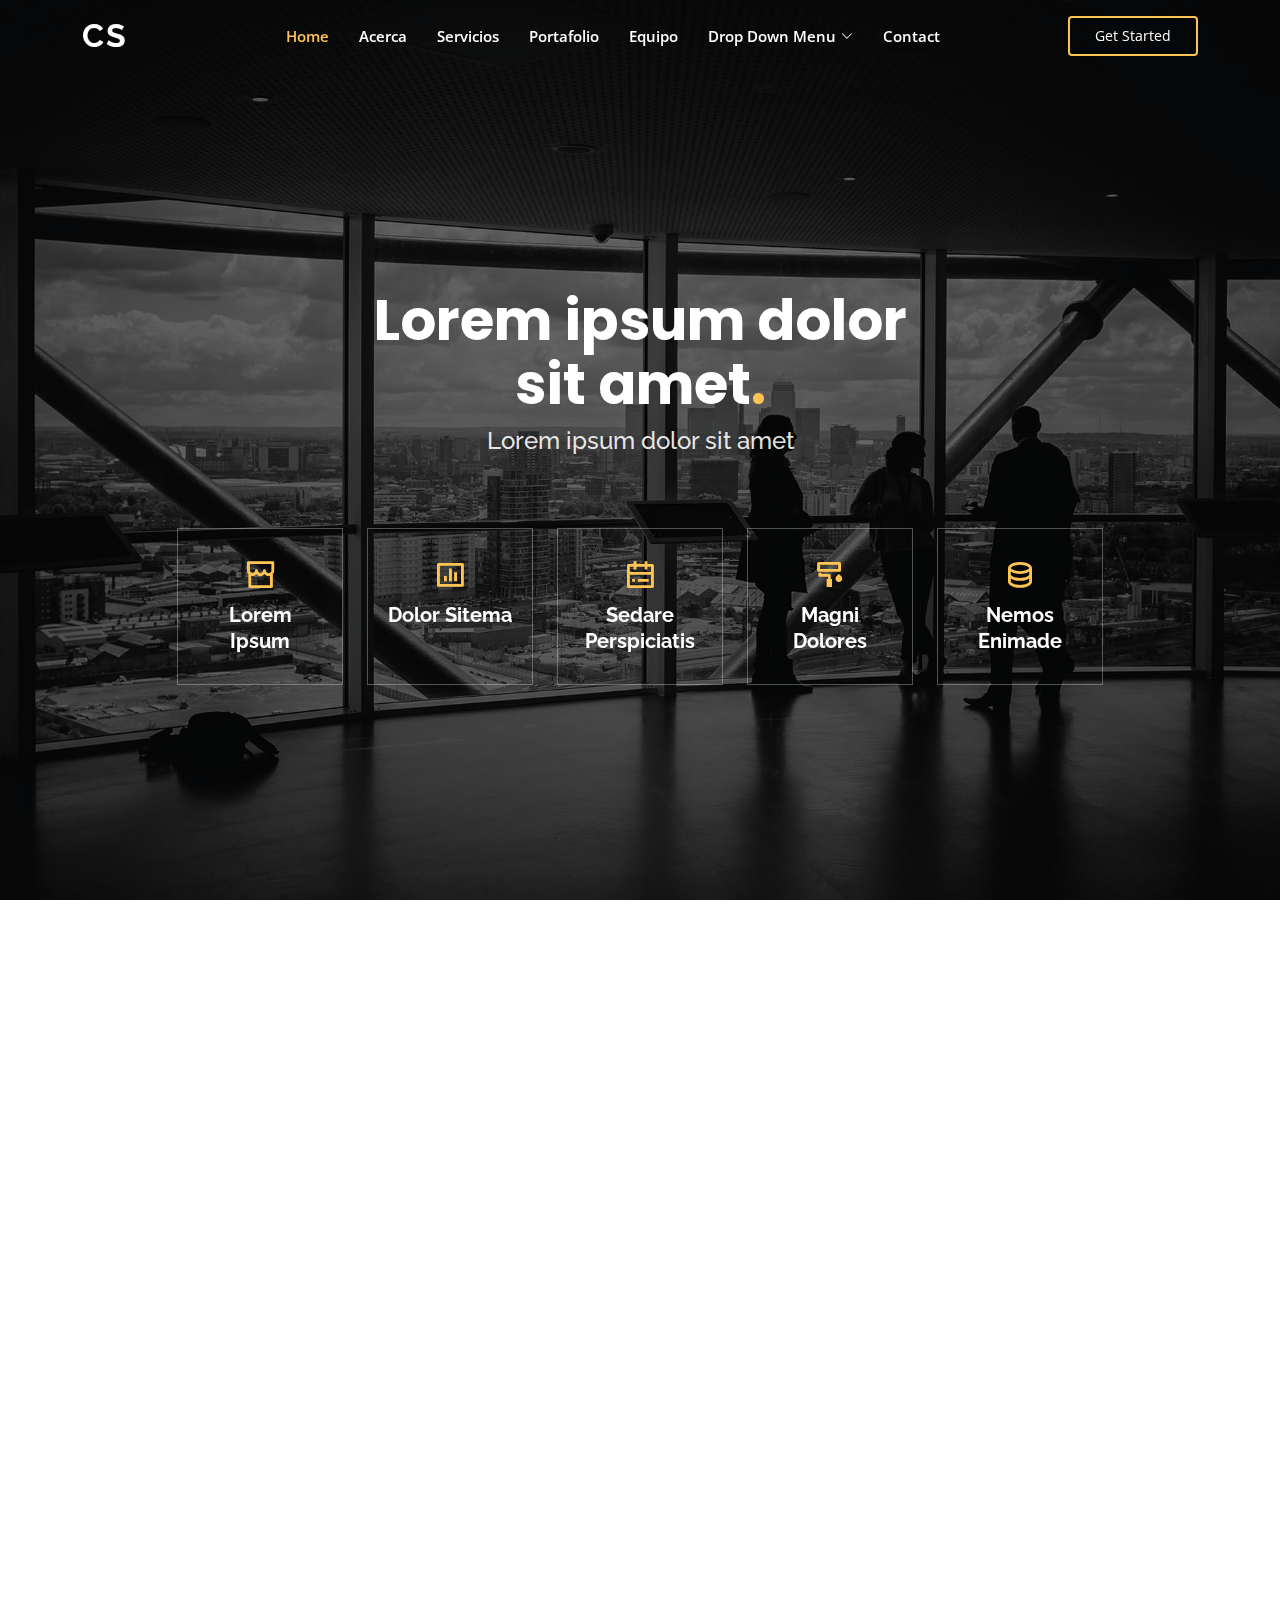
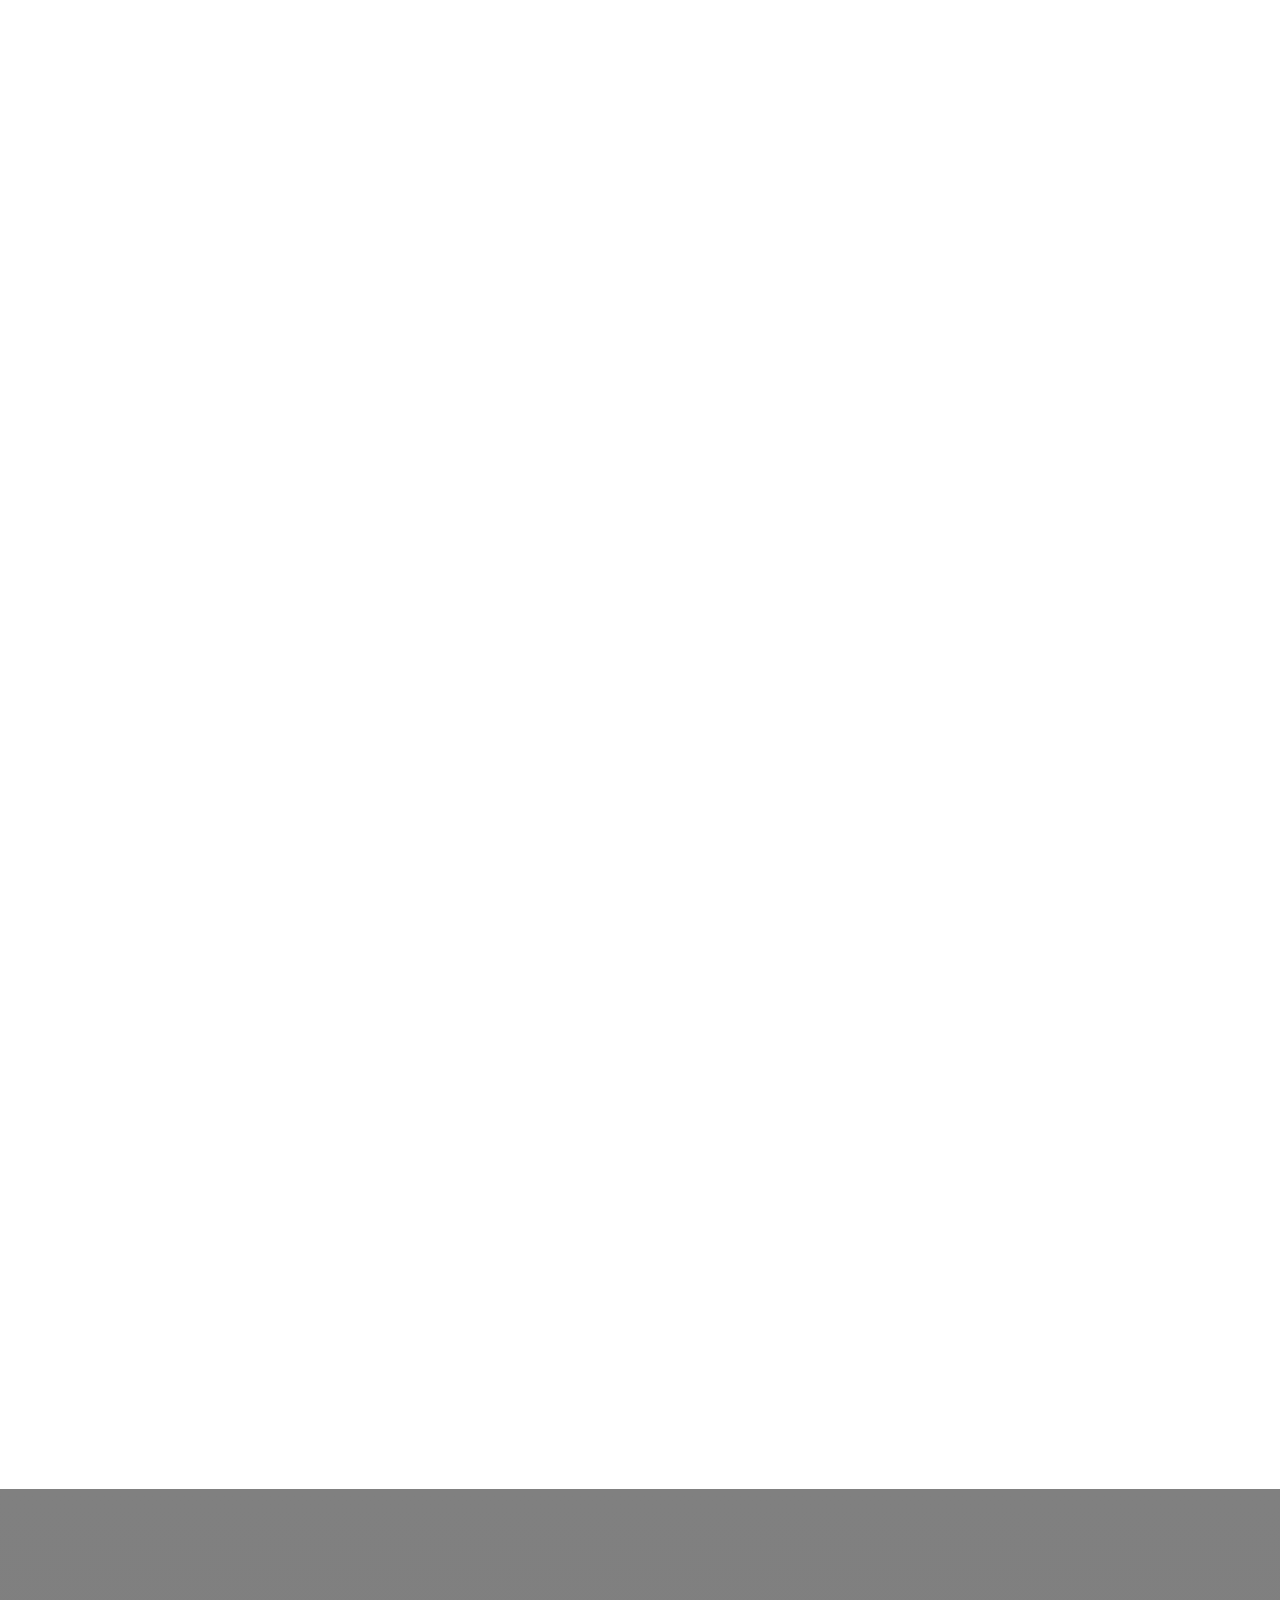
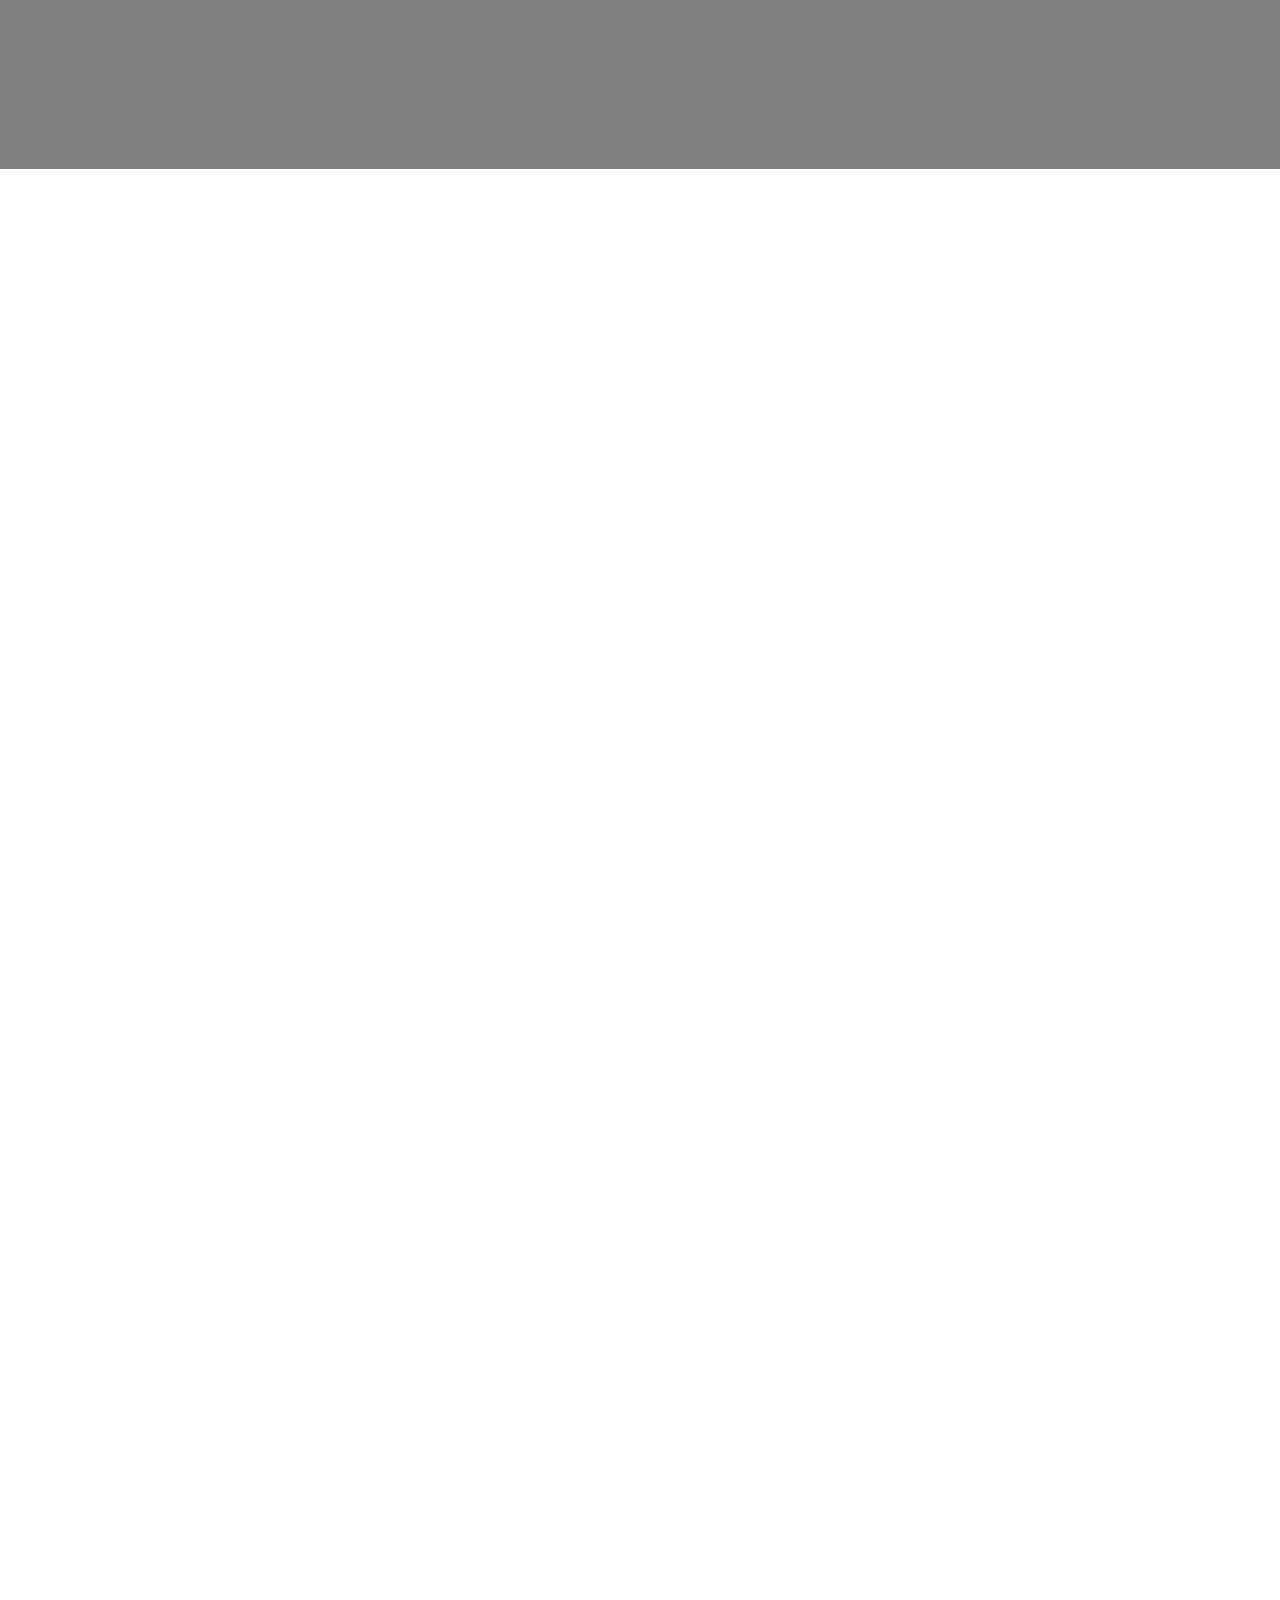
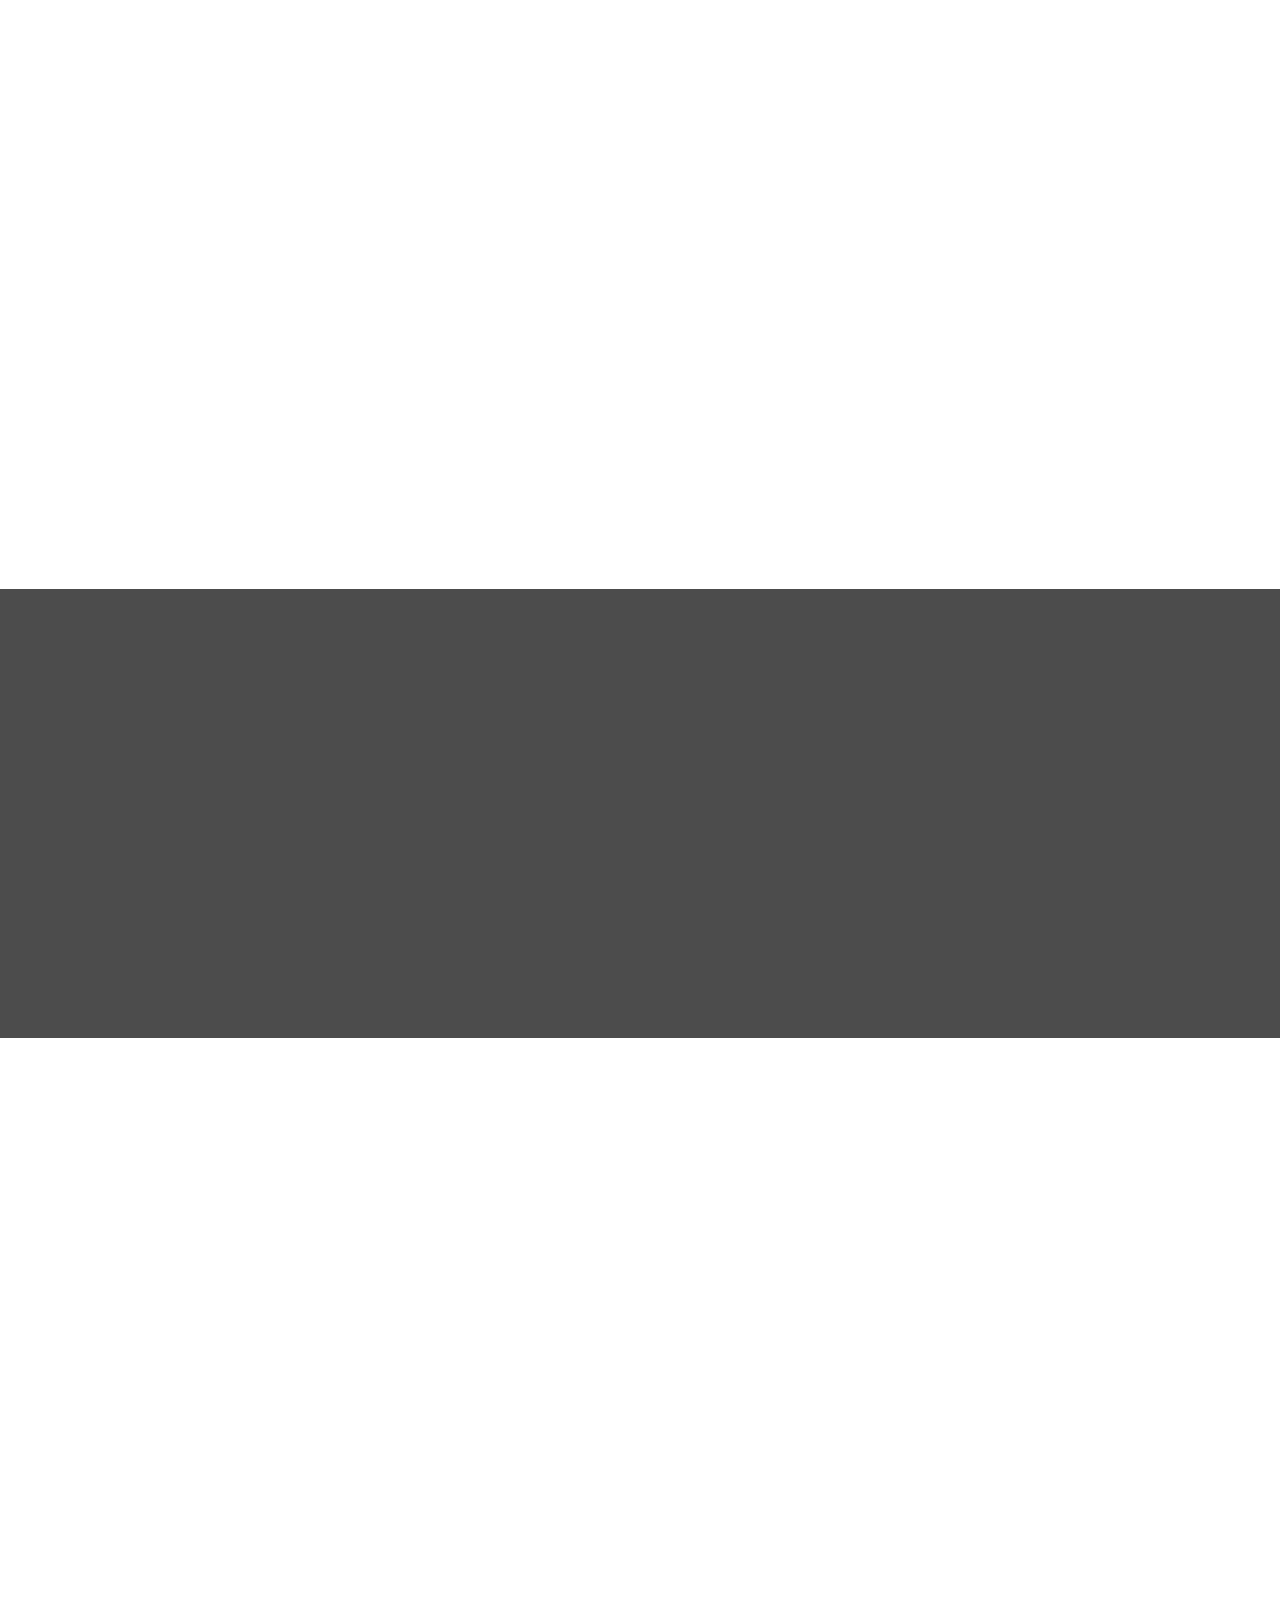
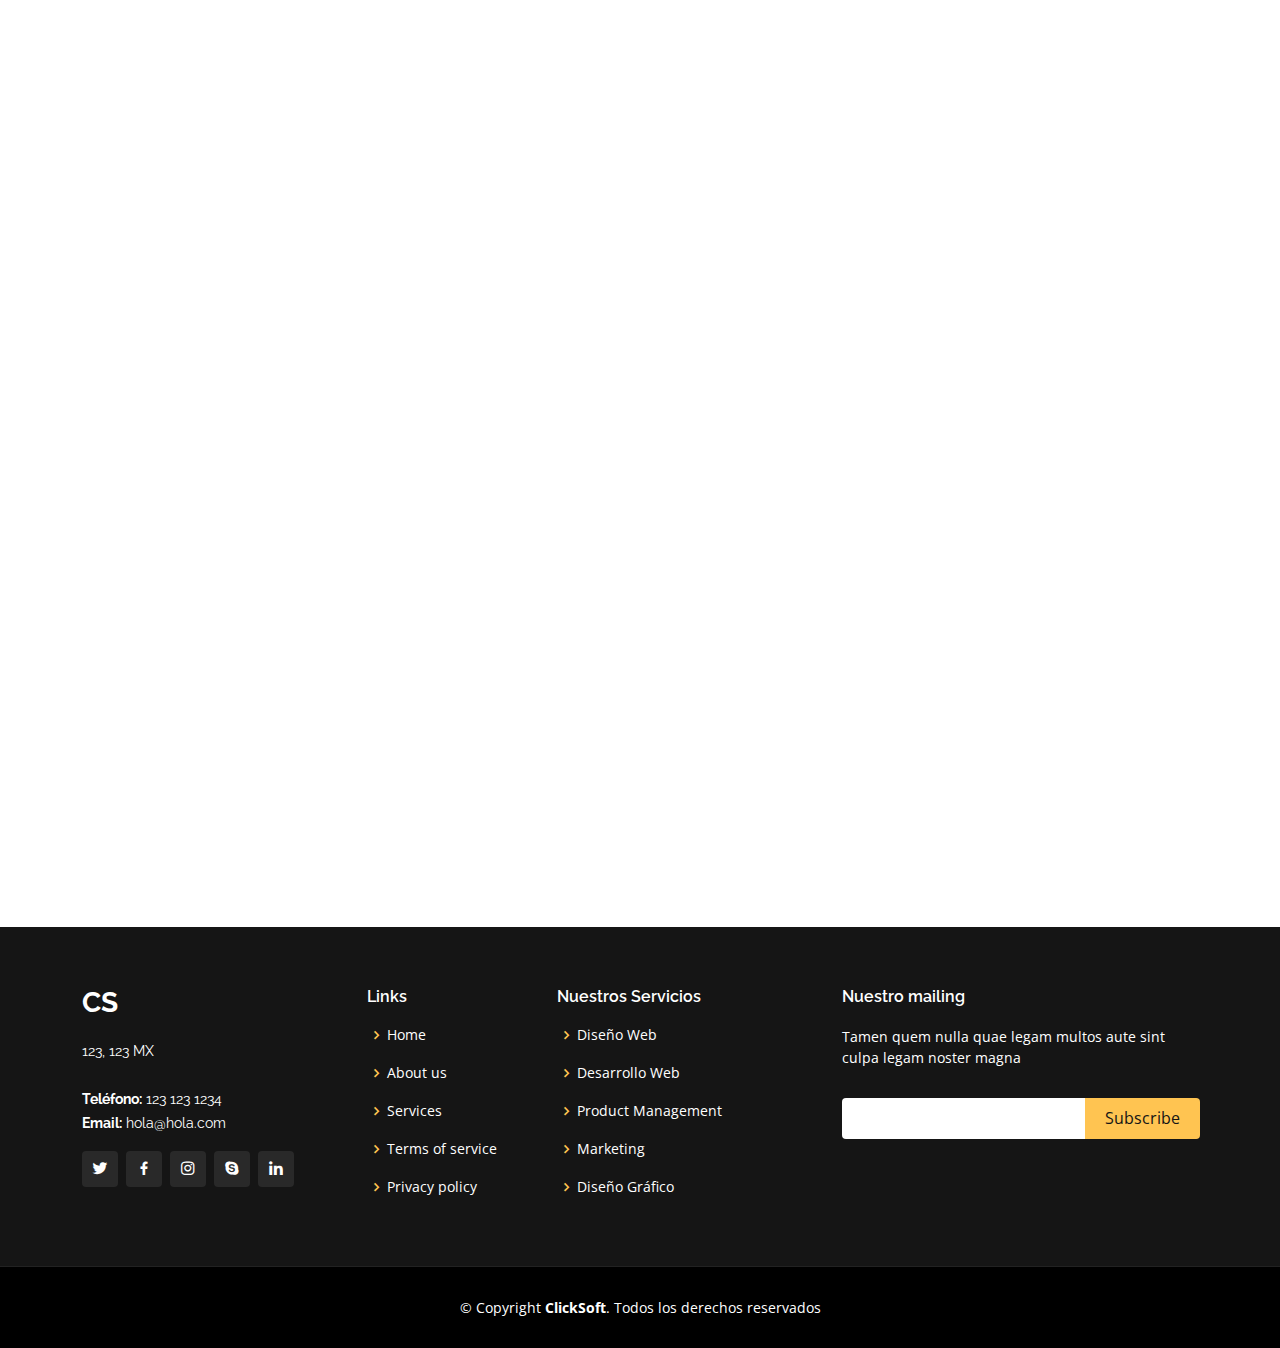
<file: index.html>
<!DOCTYPE html>
<html lang="en">

<head>
  <meta charset="utf-8">
  <meta content="width=device-width, initial-scale=1.0" name="viewport">

  <title>ClickSoft</title>
  <meta content="" name="description">
  <meta content="" name="keywords">

  <!-- Favicons -->
  <link href="" rel="icon">
  <link href="assets/img/apple-touch-icon.png" rel="apple-touch-icon">

  <!-- Google Fonts -->
  <link href="https://fonts.googleapis.com/css?family=Open+Sans:300,300i,400,400i,600,600i,700,700i|Raleway:300,300i,400,400i,500,500i,600,600i,700,700i|Poppins:300,300i,400,400i,500,500i,600,600i,700,700i" rel="stylesheet">

  <!-- Vendor CSS Files -->
  <link href="assets/vendor/aos/aos.css" rel="stylesheet">
  <link href="assets/vendor/bootstrap/css/bootstrap.min.css" rel="stylesheet">
  <link href="assets/vendor/bootstrap-icons/bootstrap-icons.css" rel="stylesheet">
  <link href="assets/vendor/boxicons/css/boxicons.min.css" rel="stylesheet">
  <link href="assets/vendor/glightbox/css/glightbox.min.css" rel="stylesheet">
  <link href="assets/vendor/remixicon/remixicon.css" rel="stylesheet">
  <link href="assets/vendor/swiper/swiper-bundle.min.css" rel="stylesheet">

  <!-- Template Main CSS File -->
  <link href="assets/css/style.css" rel="stylesheet">
</head>

<body>

  <!-- ======= Header ======= -->
  <header id="header" class="fixed-top ">
    <div class="container d-flex align-items-center justify-content-lg-between">

      <h1 class="logo me-auto me-lg-0"><a href="index.html">CS<span></span></a></h1>
      <!-- <a href="index.html" class="logo me-auto me-lg-0"><img src="assets/img/logo.png" alt="" class="img-fluid"></a>-->

      <nav id="navbar" class="navbar order-last order-lg-0">
        <ul>
          <li><a class="nav-link scrollto active" href="#hero">Home</a></li>
          <li><a class="nav-link scrollto" href="#about">Acerca</a></li>
          <li><a class="nav-link scrollto" href="#services">Servicios</a></li>
          <li><a class="nav-link scrollto " href="#portfolio">Portafolio</a></li>
          <li><a class="nav-link scrollto" href="#team">Equipo</a></li>
          <li class="dropdown"><a href="#"><span>Drop Down Menu</span> <i class="bi bi-chevron-down"></i></a>
            <ul>
              <li><a href="#">Drop Down 1</a></li>
              <li class="dropdown"><a href="#"><span>Deep Drop Down</span> <i class="bi bi-chevron-right"></i></a>
                <ul>
                  <li><a href="#">Deep Drop Down 1</a></li>
                  <li><a href="#">Deep Drop Down 2</a></li>
                  <li><a href="#">Deep Drop Down 3</a></li>
                  <li><a href="#">Deep Drop Down 4</a></li>
                  <li><a href="#">Deep Drop Down 5</a></li>
                </ul>
              </li>
              <li><a href="#">Drop Down 2</a></li>
              <li><a href="#">Drop Down 3</a></li>
              <li><a href="#">Drop Down 4</a></li>
            </ul>
          </li>
          <li><a class="nav-link scrollto" href="#contact">Contact</a></li>
        </ul>
        <i class="bi bi-list mobile-nav-toggle"></i>
      </nav><!-- .navbar -->

      <a href="#about" class="get-started-btn scrollto">Get Started</a>

    </div>
  </header><!-- End Header -->

  <!-- ======= Hero Section ======= -->
  <section id="hero" class="d-flex align-items-center justify-content-center">
    <div class="container" data-aos="fade-up">

      <div class="row justify-content-center" data-aos="fade-up" data-aos-delay="150">
        <div class="col-xl-6 col-lg-8">
          <h1>Lorem ipsum dolor sit amet<span>.</span></h1>
          <h2>Lorem ipsum dolor sit amet</h2>
        </div>
      </div>

      <div class="row gy-4 mt-5 justify-content-center" data-aos="zoom-in" data-aos-delay="250">
        <div class="col-xl-2 col-md-4">
          <div class="icon-box">
            <i class="ri-store-line"></i>
            <h3><a href="">Lorem Ipsum</a></h3>
          </div>
        </div>
        <div class="col-xl-2 col-md-4">
          <div class="icon-box">
            <i class="ri-bar-chart-box-line"></i>
            <h3><a href="">Dolor Sitema</a></h3>
          </div>
        </div>
        <div class="col-xl-2 col-md-4">
          <div class="icon-box">
            <i class="ri-calendar-todo-line"></i>
            <h3><a href="">Sedare Perspiciatis</a></h3>
          </div>
        </div>
        <div class="col-xl-2 col-md-4">
          <div class="icon-box">
            <i class="ri-paint-brush-line"></i>
            <h3><a href="">Magni Dolores</a></h3>
          </div>
        </div>
        <div class="col-xl-2 col-md-4">
          <div class="icon-box">
            <i class="ri-database-2-line"></i>
            <h3><a href="">Nemos Enimade</a></h3>
          </div>
        </div>
      </div>

    </div>
  </section><!-- End Hero -->

  <main id="main">

    <!-- ======= About Section ======= -->
    <section id="about" class="about">
      <div class="container" data-aos="fade-up">

        <div class="row">
          <div class="col-lg-6 order-1 order-lg-2" data-aos="fade-left" data-aos-delay="100">
            <img src="assets/img/about.jpg" class="img-fluid" alt="">
          </div>
          <div class="col-lg-6 pt-4 pt-lg-0 order-2 order-lg-1 content" data-aos="fade-right" data-aos-delay="100">
            <h3>Voluptatem dignissimos provident quasi corporis voluptates sit assumenda.</h3>
            <p class="fst-italic">
              Lorem ipsum dolor sit amet, consectetur adipiscing elit, sed do eiusmod tempor incididunt ut labore et dolore
              magna aliqua.
            </p>
            <ul>
              <li><i class="ri-check-double-line"></i> Ullamco laboris nisi ut aliquip ex ea commodo consequat.</li>
              <li><i class="ri-check-double-line"></i> Duis aute irure dolor in reprehenderit in voluptate velit.</li>
              <li><i class="ri-check-double-line"></i> Ullamco laboris nisi ut aliquip ex ea commodo consequat. Duis aute irure dolor in reprehenderit in voluptate trideta storacalaperda mastiro dolore eu fugiat nulla pariatur.</li>
            </ul>
            <p>
              Ullamco laboris nisi ut aliquip ex ea commodo consequat. Duis aute irure dolor in reprehenderit in voluptate
              velit esse cillum dolore eu fugiat nulla pariatur. Excepteur sint occaecat cupidatat non proident
            </p>
          </div>
        </div>

      </div>
    </section><!-- End About Section -->

    <!-- ======= Clients Section ======= -->
    <section id="clients" class="clients">
      <div class="container" data-aos="zoom-in">

        <div class="clients-slider swiper">
          <div class="swiper-wrapper align-items-center">
            <div class="swiper-slide"><img src="assets/img/clients/client-1.png" class="img-fluid" alt=""></div>
            <div class="swiper-slide"><img src="assets/img/clients/client-2.png" class="img-fluid" alt=""></div>
            <div class="swiper-slide"><img src="assets/img/clients/client-3.png" class="img-fluid" alt=""></div>
            <div class="swiper-slide"><img src="assets/img/clients/client-4.png" class="img-fluid" alt=""></div>
            <div class="swiper-slide"><img src="assets/img/clients/client-5.png" class="img-fluid" alt=""></div>
            <div class="swiper-slide"><img src="assets/img/clients/client-6.png" class="img-fluid" alt=""></div>
            <div class="swiper-slide"><img src="assets/img/clients/client-7.png" class="img-fluid" alt=""></div>
            <div class="swiper-slide"><img src="assets/img/clients/client-8.png" class="img-fluid" alt=""></div>
          </div>
          <div class="swiper-pagination"></div>
        </div>

      </div>
    </section><!-- End Clients Section -->

    <!-- ======= Features Section ======= -->
    <section id="features" class="features">
      <div class="container" data-aos="fade-up">

        <div class="row">
          <div class="image col-lg-6" style='background-image: url("assets/img/features.jpg");' data-aos="fade-right"></div>
          <div class="col-lg-6" data-aos="fade-left" data-aos-delay="100">
            <div class="icon-box mt-5 mt-lg-0" data-aos="zoom-in" data-aos-delay="150">
              <i class="bx bx-receipt"></i>
              <h4>Est labore ad</h4>
              <p>Consequuntur sunt aut quasi enim aliquam quae harum pariatur laboris nisi ut aliquip</p>
            </div>
            <div class="icon-box mt-5" data-aos="zoom-in" data-aos-delay="150">
              <i class="bx bx-cube-alt"></i>
              <h4>Harum esse qui</h4>
              <p>Excepteur sint occaecat cupidatat non proident, sunt in culpa qui officia deserunt</p>
            </div>
            <div class="icon-box mt-5" data-aos="zoom-in" data-aos-delay="150">
              <i class="bx bx-images"></i>
              <h4>Aut occaecati</h4>
              <p>Aut suscipit aut cum nemo deleniti aut omnis. Doloribus ut maiores omnis facere</p>
            </div>
            <div class="icon-box mt-5" data-aos="zoom-in" data-aos-delay="150">
              <i class="bx bx-shield"></i>
              <h4>Beatae veritatis</h4>
              <p>Expedita veritatis consequuntur nihil tempore laudantium vitae denat pacta</p>
            </div>
          </div>
        </div>

      </div>
    </section><!-- End Features Section -->

    <!-- ======= Services Section ======= -->
    <section id="services" class="services">
      <div class="container" data-aos="fade-up">

        <div class="section-title">
          <h2>Servicios</h2>
          <p>Lo que ofrecemos:</p>
        </div>

        <div class="row">
          <div class="col-lg-4 col-md-6 d-flex align-items-stretch" data-aos="zoom-in" data-aos-delay="100">
            <div class="icon-box">
              <div class="icon"><i class="bx bxl-dribbble"></i></div>
              <h4><a href="">Lorem Ipsum</a></h4>
              <p>Voluptatum deleniti atque corrupti quos dolores et quas molestias excepturi</p>
            </div>
          </div>

          <div class="col-lg-4 col-md-6 d-flex align-items-stretch mt-4 mt-md-0" data-aos="zoom-in" data-aos-delay="200">
            <div class="icon-box">
              <div class="icon"><i class="bx bx-file"></i></div>
              <h4><a href="">Sed ut perspiciatis</a></h4>
              <p>Duis aute irure dolor in reprehenderit in voluptate velit esse cillum dolore</p>
            </div>
          </div>

          <div class="col-lg-4 col-md-6 d-flex align-items-stretch mt-4 mt-lg-0" data-aos="zoom-in" data-aos-delay="300">
            <div class="icon-box">
              <div class="icon"><i class="bx bx-tachometer"></i></div>
              <h4><a href="">Magni Dolores</a></h4>
              <p>Excepteur sint occaecat cupidatat non proident, sunt in culpa qui officia</p>
            </div>
          </div>

          <div class="col-lg-4 col-md-6 d-flex align-items-stretch mt-4" data-aos="zoom-in" data-aos-delay="100">
            <div class="icon-box">
              <div class="icon"><i class="bx bx-world"></i></div>
              <h4><a href="">Nemo Enim</a></h4>
              <p>At vero eos et accusamus et iusto odio dignissimos ducimus qui blanditiis</p>
            </div>
          </div>

          <div class="col-lg-4 col-md-6 d-flex align-items-stretch mt-4" data-aos="zoom-in" data-aos-delay="200">
            <div class="icon-box">
              <div class="icon"><i class="bx bx-slideshow"></i></div>
              <h4><a href="">Dele cardo</a></h4>
              <p>Quis consequatur saepe eligendi voluptatem consequatur dolor consequuntur</p>
            </div>
          </div>

          <div class="col-lg-4 col-md-6 d-flex align-items-stretch mt-4" data-aos="zoom-in" data-aos-delay="300">
            <div class="icon-box">
              <div class="icon"><i class="bx bx-arch"></i></div>
              <h4><a href="">Divera don</a></h4>
              <p>Modi nostrum vel laborum. Porro fugit error sit minus sapiente sit aspernatur</p>
            </div>
          </div>

        </div>

      </div>
    </section><!-- End Services Section -->

    <!-- ======= Cta Section ======= -->
    <section id="cta" class="cta">
      <div class="container" data-aos="zoom-in">

        <div class="text-center">
          <h3>Call To Action</h3>
          <p> Duis aute irure dolor in reprehenderit in voluptate velit esse cillum dolore eu fugiat nulla pariatur. Excepteur sint occaecat cupidatat non proident, sunt in culpa qui officia deserunt mollit anim id est laborum.</p>
          <a class="cta-btn" href="#">Call To Action</a>
        </div>

      </div>
    </section><!-- End Cta Section -->

    <!-- ======= Portfolio Section ======= -->
    <section id="portfolio" class="portfolio">
      <div class="container" data-aos="fade-up">

        <div class="section-title">
          <h2>Portafolio</h2>
          <p>Check our Portfolio</p>
        </div>

        <div class="row" data-aos="fade-up" data-aos-delay="100">
          <div class="col-lg-12 d-flex justify-content-center">
            <ul id="portfolio-flters">
              <li data-filter="*" class="filter-active">All</li>
              <li data-filter=".filter-app">App</li>
              <li data-filter=".filter-card">Card</li>
              <li data-filter=".filter-web">Web</li>
            </ul>
          </div>
        </div>

        <div class="row portfolio-container" data-aos="fade-up" data-aos-delay="200">

          <div class="col-lg-4 col-md-6 portfolio-item filter-app">
            <div class="portfolio-wrap">
              <img src="assets/img/portfolio/portfolio-1.jpg" class="img-fluid" alt="">
              <div class="portfolio-info">
                <h4>App 1</h4>
                <p>App</p>
                <div class="portfolio-links">
                  <a href="assets/img/portfolio/portfolio-1.jpg" data-gallery="portfolioGallery" class="portfolio-lightbox" title="App 1"><i class="bx bx-plus"></i></a>
                  <a href="portfolio-details.html" title="More Details"><i class="bx bx-link"></i></a>
                </div>
              </div>
            </div>
          </div>

          <div class="col-lg-4 col-md-6 portfolio-item filter-web">
            <div class="portfolio-wrap">
              <img src="assets/img/portfolio/portfolio-2.jpg" class="img-fluid" alt="">
              <div class="portfolio-info">
                <h4>Web 3</h4>
                <p>Web</p>
                <div class="portfolio-links">
                  <a href="assets/img/portfolio/portfolio-2.jpg" data-gallery="portfolioGallery" class="portfolio-lightbox" title="Web 3"><i class="bx bx-plus"></i></a>
                  <a href="portfolio-details.html" title="More Details"><i class="bx bx-link"></i></a>
                </div>
              </div>
            </div>
          </div>

          <div class="col-lg-4 col-md-6 portfolio-item filter-app">
            <div class="portfolio-wrap">
              <img src="assets/img/portfolio/portfolio-3.jpg" class="img-fluid" alt="">
              <div class="portfolio-info">
                <h4>App 2</h4>
                <p>App</p>
                <div class="portfolio-links">
                  <a href="assets/img/portfolio/portfolio-3.jpg" data-gallery="portfolioGallery" class="portfolio-lightbox" title="App 2"><i class="bx bx-plus"></i></a>
                  <a href="portfolio-details.html" title="More Details"><i class="bx bx-link"></i></a>
                </div>
              </div>
            </div>
          </div>

          <div class="col-lg-4 col-md-6 portfolio-item filter-card">
            <div class="portfolio-wrap">
              <img src="assets/img/portfolio/portfolio-4.jpg" class="img-fluid" alt="">
              <div class="portfolio-info">
                <h4>Card 2</h4>
                <p>Card</p>
                <div class="portfolio-links">
                  <a href="assets/img/portfolio/portfolio-4.jpg" data-gallery="portfolioGallery" class="portfolio-lightbox" title="Card 2"><i class="bx bx-plus"></i></a>
                  <a href="portfolio-details.html" title="More Details"><i class="bx bx-link"></i></a>
                </div>
              </div>
            </div>
          </div>

          <div class="col-lg-4 col-md-6 portfolio-item filter-web">
            <div class="portfolio-wrap">
              <img src="assets/img/portfolio/portfolio-5.jpg" class="img-fluid" alt="">
              <div class="portfolio-info">
                <h4>Web 2</h4>
                <p>Web</p>
                <div class="portfolio-links">
                  <a href="assets/img/portfolio/portfolio-5.jpg" data-gallery="portfolioGallery" class="portfolio-lightbox" title="Web 2"><i class="bx bx-plus"></i></a>
                  <a href="portfolio-details.html" title="More Details"><i class="bx bx-link"></i></a>
                </div>
              </div>
            </div>
          </div>

          <div class="col-lg-4 col-md-6 portfolio-item filter-app">
            <div class="portfolio-wrap">
              <img src="assets/img/portfolio/portfolio-6.jpg" class="img-fluid" alt="">
              <div class="portfolio-info">
                <h4>App 3</h4>
                <p>App</p>
                <div class="portfolio-links">
                  <a href="assets/img/portfolio/portfolio-6.jpg" data-gallery="portfolioGallery" class="portfolio-lightbox" title="App 3"><i class="bx bx-plus"></i></a>
                  <a href="portfolio-details.html" title="More Details"><i class="bx bx-link"></i></a>
                </div>
              </div>
            </div>
          </div>

          <div class="col-lg-4 col-md-6 portfolio-item filter-card">
            <div class="portfolio-wrap">
              <img src="assets/img/portfolio/portfolio-7.jpg" class="img-fluid" alt="">
              <div class="portfolio-info">
                <h4>Card 1</h4>
                <p>Card</p>
                <div class="portfolio-links">
                  <a href="assets/img/portfolio/portfolio-7.jpg" data-gallery="portfolioGallery" class="portfolio-lightbox" title="Card 1"><i class="bx bx-plus"></i></a>
                  <a href="portfolio-details.html" title="More Details"><i class="bx bx-link"></i></a>
                </div>
              </div>
            </div>
          </div>

          <div class="col-lg-4 col-md-6 portfolio-item filter-card">
            <div class="portfolio-wrap">
              <img src="assets/img/portfolio/portfolio-8.jpg" class="img-fluid" alt="">
              <div class="portfolio-info">
                <h4>Card 3</h4>
                <p>Card</p>
                <div class="portfolio-links">
                  <a href="assets/img/portfolio/portfolio-8.jpg" data-gallery="portfolioGallery" class="portfolio-lightbox" title="Card 3"><i class="bx bx-plus"></i></a>
                  <a href="portfolio-details.html" title="More Details"><i class="bx bx-link"></i></a>
                </div>
              </div>
            </div>
          </div>

          <div class="col-lg-4 col-md-6 portfolio-item filter-web">
            <div class="portfolio-wrap">
              <img src="assets/img/portfolio/portfolio-9.jpg" class="img-fluid" alt="">
              <div class="portfolio-info">
                <h4>Web 3</h4>
                <p>Web</p>
                <div class="portfolio-links">
                  <a href="assets/img/portfolio/portfolio-9.jpg" data-gallery="portfolioGallery" class="portfolio-lightbox" title="Web 3"><i class="bx bx-plus"></i></a>
                  <a href="portfolio-details.html" title="More Details"><i class="bx bx-link"></i></a>
                </div>
              </div>
            </div>
          </div>

        </div>

      </div>
    </section><!-- End Portfolio Section -->

    <!-- ======= Counts Section ======= -->
    <section id="counts" class="counts">
      <div class="container" data-aos="fade-up">

        <div class="row no-gutters">
          <div class="image col-xl-5 d-flex align-items-stretch justify-content-center justify-content-lg-start" data-aos="fade-right" data-aos-delay="100"></div>
          <div class="col-xl-7 ps-4 ps-lg-5 pe-4 pe-lg-1 d-flex align-items-stretch" data-aos="fade-left" data-aos-delay="100">
            <div class="content d-flex flex-column justify-content-center">
              <h3>Voluptatem dignissimos provident quasi</h3>
              <p>
                Lorem ipsum dolor sit amet, consectetur adipiscing elit, sed do eiusmod tempor incididunt ut labore et dolore magna aliqua. Duis aute irure dolor in reprehenderit
              </p>
              <div class="row">
                <div class="col-md-6 d-md-flex align-items-md-stretch">
                  <div class="count-box">
                    <i class="bi bi-emoji-smile"></i>
                    <span data-purecounter-start="0" data-purecounter-end="65" data-purecounter-duration="2" class="purecounter"></span>
                    <p><strong>Clientes felices</strong> consequuntur voluptas nostrum aliquid ipsam architecto ut.</p>
                  </div>
                </div>

                <div class="col-md-6 d-md-flex align-items-md-stretch">
                  <div class="count-box">
                    <i class="bi bi-journal-richtext"></i>
                    <span data-purecounter-start="0" data-purecounter-end="85" data-purecounter-duration="2" class="purecounter"></span>
                    <p><strong>Proyectos</strong> adipisci atque cum quia aspernatur totam laudantium et quia dere tan</p>
                  </div>
                </div>

                <div class="col-md-6 d-md-flex align-items-md-stretch">
                  <div class="count-box">
                    <i class="bi bi-clock"></i>
                    <span data-purecounter-start="0" data-purecounter-end="35" data-purecounter-duration="4" class="purecounter"></span>
                    <p><strong>Años de experiencia</strong> aut commodi quaerat modi aliquam nam ducimus aut voluptate non vel</p>
                  </div>
                </div>

                <div class="col-md-6 d-md-flex align-items-md-stretch">
                  <div class="count-box">
                    <i class="bi bi-award"></i>
                    <span data-purecounter-start="0" data-purecounter-end="20" data-purecounter-duration="4" class="purecounter"></span>
                    <p><strong>Premios</strong> rerum asperiores dolor alias quo reprehenderit eum et nemo pad der</p>
                  </div>
                </div>
              </div>
            </div><!-- End .content-->
          </div>
        </div>

      </div>
    </section><!-- End Counts Section -->

    <!-- ======= Testimonials Section ======= -->
    <section id="testimonials" class="testimonials">
      <div class="container" data-aos="zoom-in">

        <div class="testimonials-slider swiper" data-aos="fade-up" data-aos-delay="100">
          <div class="swiper-wrapper">

            <div class="swiper-slide">
              <div class="testimonial-item">
                <img src="assets/img/testimonials/testimonials-1.jpg" class="testimonial-img" alt="">
                <h3>Saul Goodman</h3>
                <h4>Ceo &amp; Founder</h4>
                <p>
                  <i class="bx bxs-quote-alt-left quote-icon-left"></i>
                  Proin iaculis purus consequat sem cure digni ssim donec porttitora entum suscipit rhoncus. Accusantium quam, ultricies eget id, aliquam eget nibh et. Maecen aliquam, risus at semper.
                  <i class="bx bxs-quote-alt-right quote-icon-right"></i>
                </p>
              </div>
            </div><!-- End testimonial item -->

            <div class="swiper-slide">
              <div class="testimonial-item">
                <img src="assets/img/testimonials/testimonials-2.jpg" class="testimonial-img" alt="">
                <h3>Sara</h3>
                <h4>Diseñadora</h4>
                <p>
                  <i class="bx bxs-quote-alt-left quote-icon-left"></i>
                  Export tempor illum tamen malis malis eram quae irure esse labore quem cillum quid cillum eram malis quorum velit fore eram velit sunt aliqua noster fugiat irure amet legam anim culpa.
                  <i class="bx bxs-quote-alt-right quote-icon-right"></i>
                </p>
              </div>
            </div><!-- End testimonial item -->

            <div class="swiper-slide">
              <div class="testimonial-item">
                <img src="assets/img/testimonials/testimonials-3.jpg" class="testimonial-img" alt="">
                <h3>Juana</h3>
                <h4>CFO</h4>
                <p>
                  <i class="bx bxs-quote-alt-left quote-icon-left"></i>
                  Enim nisi quem export duis labore cillum quae magna enim sint quorum nulla quem veniam duis minim tempor labore quem eram duis noster aute amet eram fore quis sint minim.
                  <i class="bx bxs-quote-alt-right quote-icon-right"></i>
                </p>
              </div>
            </div><!-- End testimonial item -->

            <div class="swiper-slide">
              <div class="testimonial-item">
                <img src="assets/img/testimonials/testimonials-4.jpg" class="testimonial-img" alt="">
                <h3>Matías</h3>
                <h4>Freelancer</h4>
                <p>
                  <i class="bx bxs-quote-alt-left quote-icon-left"></i>
                  Fugiat enim eram quae cillum dolore dolor amet nulla culpa multos export minim fugiat minim velit minim dolor enim duis veniam ipsum anim magna sunt elit fore quem dolore labore illum veniam.
                  <i class="bx bxs-quote-alt-right quote-icon-right"></i>
                </p>
              </div>
            </div><!-- End testimonial item -->

            <div class="swiper-slide">
              <div class="testimonial-item">
                <img src="assets/img/testimonials/testimonials-5.jpg" class="testimonial-img" alt="">
                <h3>John Doe</h3>
                <h4>Marketing</h4>
                <p>
                  <i class="bx bxs-quote-alt-left quote-icon-left"></i>
                  Quis quorum aliqua sint quem legam fore sunt eram irure aliqua veniam tempor noster veniam enim culpa labore duis sunt culpa nulla illum cillum fugiat legam esse veniam culpa fore nisi cillum quid.
                  <i class="bx bxs-quote-alt-right quote-icon-right"></i>
                </p>
              </div>
            </div><!-- End testimonial item -->
          </div>
          <div class="swiper-pagination"></div>
        </div>

      </div>
    </section><!-- End Testimonials Section -->

    <!-- ======= Team Section ======= -->
    <section id="team" class="team">
      <div class="container" data-aos="fade-up">

        <div class="section-title">
          <h2>Equipo</h2>
          <p>Nuestro Equipo</p>
        </div>

        <div class="row">

          <div class="col-lg-3 col-md-6 d-flex align-items-stretch">
            <div class="member" data-aos="fade-up" data-aos-delay="100">
              <div class="member-img">
                <img src="assets/img/team/team-1.jpg" class="img-fluid" alt="">
                <div class="social">
                  <a href=""><i class="bi bi-twitter"></i></a>
                  <a href=""><i class="bi bi-facebook"></i></a>
                  <a href=""><i class="bi bi-instagram"></i></a>
                  <a href=""><i class="bi bi-linkedin"></i></a>
                </div>
              </div>
              <div class="member-info">
                <h4>Walter White</h4>
                <span>CEO</span>
              </div>
            </div>
          </div>

          <div class="col-lg-3 col-md-6 d-flex align-items-stretch">
            <div class="member" data-aos="fade-up" data-aos-delay="200">
              <div class="member-img">
                <img src="assets/img/team/team-2.jpg" class="img-fluid" alt="">
                <div class="social">
                  <a href=""><i class="bi bi-twitter"></i></a>
                  <a href=""><i class="bi bi-facebook"></i></a>
                  <a href=""><i class="bi bi-instagram"></i></a>
                  <a href=""><i class="bi bi-linkedin"></i></a>
                </div>
              </div>
              <div class="member-info">
                <h4>Sara</h4>
                <span>Product Manager</span>
              </div>
            </div>
          </div>

          <div class="col-lg-3 col-md-6 d-flex align-items-stretch">
            <div class="member" data-aos="fade-up" data-aos-delay="300">
              <div class="member-img">
                <img src="assets/img/team/team-3.jpg" class="img-fluid" alt="">
                <div class="social">
                  <a href=""><i class="bi bi-twitter"></i></a>
                  <a href=""><i class="bi bi-facebook"></i></a>
                  <a href=""><i class="bi bi-instagram"></i></a>
                  <a href=""><i class="bi bi-linkedin"></i></a>
                </div>
              </div>
              <div class="member-info">
                <h4>Raúl</h4>
                <span>CTO</span>
              </div>
            </div>
          </div>

          <div class="col-lg-3 col-md-6 d-flex align-items-stretch">
            <div class="member" data-aos="fade-up" data-aos-delay="400">
              <div class="member-img">
                <img src="assets/img/team/team-4.jpg" class="img-fluid" alt="">
                <div class="social">
                  <a href=""><i class="bi bi-twitter"></i></a>
                  <a href=""><i class="bi bi-facebook"></i></a>
                  <a href=""><i class="bi bi-instagram"></i></a>
                  <a href=""><i class="bi bi-linkedin"></i></a>
                </div>
              </div>
              <div class="member-info">
                <h4>Ana</h4>
                <span>Contadora</span>
              </div>
            </div>
          </div>

        </div>

      </div>
    </section><!-- End Team Section -->

    <!-- ======= Contact Section ======= -->
    <section id="contact" class="contact">
      <div class="container" data-aos="fade-up">

        <div class="section-title">
          <h2>Contact</h2>
          <p>¡Contáctanos!</p>
        </div>

        <div>
          <iframe style="border:0; width: 100%; height: 270px;" src="https://www.google.com/maps/embed?pb=!1m14!1m8!1m3!1d12097.433213460943!2d-74.0062269!3d40.7101282!3m2!1i1024!2i768!4f13.1!3m3!1m2!1s0x0%3A0xb89d1fe6bc499443!2sDowntown+Conference+Center!5e0!3m2!1smk!2sbg!4v1539943755621" frameborder="0" allowfullscreen></iframe>
        </div>

        <div class="row mt-5">

          <div class="col-lg-4">
            <div class="info">
              <div class="address">
                <i class="bi bi-geo-alt"></i>
                <h4>Ubicación:</h4>
                <p>123, 123, 123, MX</p>
              </div>

              <div class="email">
                <i class="bi bi-envelope"></i>
                <h4>Email:</h4>
                <p>hola@hola.com</p>
              </div>

              <div class="phone">
                <i class="bi bi-phone"></i>
                <h4>Llama:</h4>
                <p>+1 5589 55488 55s</p>
              </div>

            </div>

          </div>

          <div class="col-lg-8 mt-5 mt-lg-0">

            <form action="" method="post" role="form" class="php-email-form">
              <div class="row">
                <div class="col-md-6 form-group">
                  <input type="text" name="name" class="form-control" id="name" placeholder="Your Name" required>
                </div>
                <div class="col-md-6 form-group mt-3 mt-md-0">
                  <input type="email" class="form-control" name="email" id="email" placeholder="Your Email" required>
                </div>
              </div>
              <div class="form-group mt-3">
                <input type="text" class="form-control" name="subject" id="subject" placeholder="Subject" required>
              </div>
              <div class="form-group mt-3">
                <textarea class="form-control" name="message" rows="5" placeholder="Message" required></textarea>
              </div>
              <div class="my-3">
                <div class="loading">Loading</div>
                <div class="error-message"></div>
                <div class="sent-message">Your message has been sent. Thank you!</div>
              </div>
              <div class="text-center"><button type="submit">Send Message</button></div>
            </form>

          </div>

        </div>

      </div>
    </section><!-- End Contact Section -->

  </main><!-- End #main -->

  <!-- ======= Footer ======= -->
  <footer id="footer">
    <div class="footer-top">
      <div class="container">
        <div class="row">

          <div class="col-lg-3 col-md-6">
            <div class="footer-info">
              <h3>CS<span></span></h3>
              <p>
                123, 123 MX<br><br>
                <strong>Teléfono:</strong> 123 123 1234<br>
                <strong>Email:</strong> hola@hola.com<br>
              </p>
              <div class="social-links mt-3">
                <a href="#" class="twitter"><i class="bx bxl-twitter"></i></a>
                <a href="#" class="facebook"><i class="bx bxl-facebook"></i></a>
                <a href="#" class="instagram"><i class="bx bxl-instagram"></i></a>
                <a href="#" class="google-plus"><i class="bx bxl-skype"></i></a>
                <a href="#" class="linkedin"><i class="bx bxl-linkedin"></i></a>
              </div>
            </div>
          </div>

          <div class="col-lg-2 col-md-6 footer-links">
            <h4>Links</h4>
            <ul>
              <li><i class="bx bx-chevron-right"></i> <a href="#">Home</a></li>
              <li><i class="bx bx-chevron-right"></i> <a href="#">About us</a></li>
              <li><i class="bx bx-chevron-right"></i> <a href="#">Services</a></li>
              <li><i class="bx bx-chevron-right"></i> <a href="#">Terms of service</a></li>
              <li><i class="bx bx-chevron-right"></i> <a href="#">Privacy policy</a></li>
            </ul>
          </div>

          <div class="col-lg-3 col-md-6 footer-links">
            <h4>Nuestros Servicios</h4>
            <ul>
              <li><i class="bx bx-chevron-right"></i> <a href="#">Diseño Web</a></li>
              <li><i class="bx bx-chevron-right"></i> <a href="#">Desarrollo Web</a></li>
              <li><i class="bx bx-chevron-right"></i> <a href="#">Product Management</a></li>
              <li><i class="bx bx-chevron-right"></i> <a href="#">Marketing</a></li>
              <li><i class="bx bx-chevron-right"></i> <a href="#">Diseño Gráfico</a></li>
            </ul>
          </div>

          <div class="col-lg-4 col-md-6 footer-newsletter">
            <h4>Nuestro mailing</h4>
            <p>Tamen quem nulla quae legam multos aute sint culpa legam noster magna</p>
            <form action="" method="post">
              <input type="email" name="email"><input type="submit" value="Subscribe">
            </form>

          </div>

        </div>
      </div>
    </div>

    <div class="container">
      <div class="copyright">
        &copy; Copyright <strong><span>ClickSoft</span></strong>. Todos los derechos reservados
      </div>
    </div>
  </footer><!-- End Footer -->

  <div id="preloader"></div>
  <a href="#" class="back-to-top d-flex align-items-center justify-content-center"><i class="bi bi-arrow-up-short"></i></a>

  <!-- Vendor JS Files -->
  <script src="assets/vendor/purecounter/purecounter_vanilla.js"></script>
  <script src="assets/vendor/aos/aos.js"></script>
  <script src="assets/vendor/bootstrap/js/bootstrap.bundle.min.js"></script>
  <script src="assets/vendor/glightbox/js/glightbox.min.js"></script>
  <script src="assets/vendor/isotope-layout/isotope.pkgd.min.js"></script>
  <script src="assets/vendor/swiper/swiper-bundle.min.js"></script>
  <script src=""></script>

  <!-- Template Main JS File -->
  <script src="assets/js/main.js"></script>

</body>

</html>
</file>
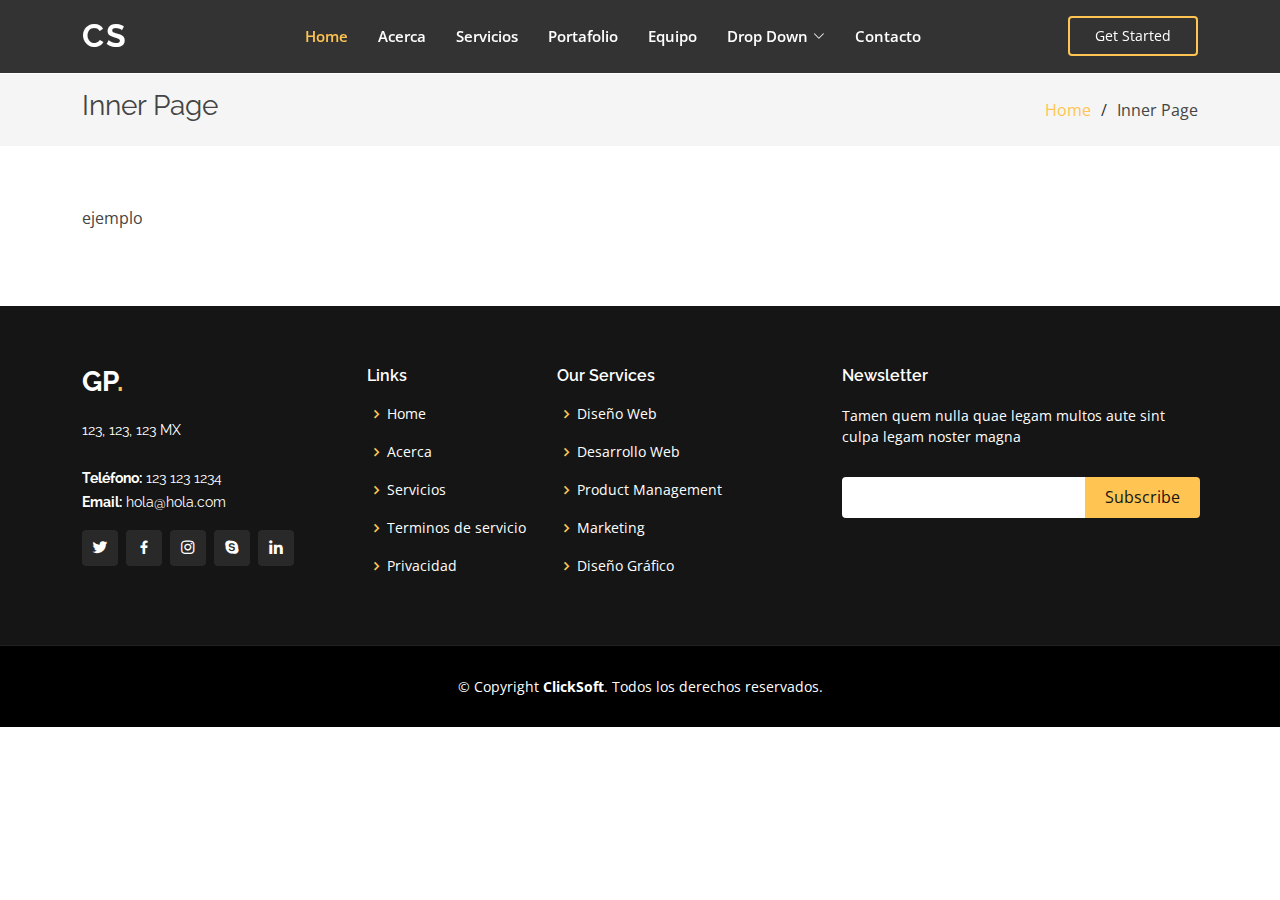
<file: inner-page.html>
<!DOCTYPE html>
<html lang="en">

<head>
  <meta charset="utf-8">
  <meta content="width=device-width, initial-scale=1.0" name="viewport">

  <title>ClickSoft</title>
  <meta content="" name="description">
  <meta content="" name="keywords">

  <!-- Favicons -->
  <link href="assets/img/favicon.png" rel="icon">
  <link href="assets/img/apple-touch-icon.png" rel="apple-touch-icon">

  <!-- Google Fonts -->
  <link href="https://fonts.googleapis.com/css?family=Open+Sans:300,300i,400,400i,600,600i,700,700i|Raleway:300,300i,400,400i,500,500i,600,600i,700,700i|Poppins:300,300i,400,400i,500,500i,600,600i,700,700i" rel="stylesheet">

  <!-- Vendor CSS Files -->
  <link href="assets/vendor/aos/aos.css" rel="stylesheet">
  <link href="assets/vendor/bootstrap/css/bootstrap.min.css" rel="stylesheet">
  <link href="assets/vendor/bootstrap-icons/bootstrap-icons.css" rel="stylesheet">
  <link href="assets/vendor/boxicons/css/boxicons.min.css" rel="stylesheet">
  <link href="assets/vendor/glightbox/css/glightbox.min.css" rel="stylesheet">
  <link href="assets/vendor/remixicon/remixicon.css" rel="stylesheet">
  <link href="assets/vendor/swiper/swiper-bundle.min.css" rel="stylesheet">

  <!-- Template Main CSS File -->
  <link href="assets/css/style.css" rel="stylesheet">
</head>

<body>

  <!-- ======= Header ======= -->
  <header id="header" class="fixed-top header-inner-pages">
    <div class="container d-flex align-items-center justify-content-lg-between">

      <h1 class="logo me-auto me-lg-0"><a href="index.html">CS<span></span></a></h1>
      <!-- Uncomment below if you prefer to use an image logo -->
      <!-- <a href="index.html" class="logo me-auto me-lg-0"><img src="assets/img/logo.png" alt="" class="img-fluid"></a>-->

      <nav id="navbar" class="navbar order-last order-lg-0">
        <ul>
          <li><a class="nav-link scrollto active" href="#hero">Home</a></li>
          <li><a class="nav-link scrollto" href="#about">Acerca</a></li>
          <li><a class="nav-link scrollto" href="#services">Servicios</a></li>
          <li><a class="nav-link scrollto " href="#portfolio">Portafolio</a></li>
          <li><a class="nav-link scrollto" href="#team">Equipo</a></li>
          <li class="dropdown"><a href="#"><span>Drop Down</span> <i class="bi bi-chevron-down"></i></a>
            <ul>
              <li><a href="#">Drop Down 1</a></li>
              <li class="dropdown"><a href="#"><span>Deep Drop Down</span> <i class="bi bi-chevron-right"></i></a>
                <ul>
                  <li><a href="#">Deep Drop Down 1</a></li>
                  <li><a href="#">Deep Drop Down 2</a></li>
                  <li><a href="#">Deep Drop Down 3</a></li>
                  <li><a href="#">Deep Drop Down 4</a></li>
                  <li><a href="#">Deep Drop Down 5</a></li>
                </ul>
              </li>
              <li><a href="#">Drop Down 2</a></li>
              <li><a href="#">Drop Down 3</a></li>
              <li><a href="#">Drop Down 4</a></li>
            </ul>
          </li>
          <li><a class="nav-link scrollto" href="#contact">Contacto</a></li>
        </ul>
        <i class="bi bi-list mobile-nav-toggle"></i>
      </nav><!-- .navbar -->

      <a href="#about" class="get-started-btn scrollto">Get Started</a>

    </div>
  </header><!-- End Header -->

  <main id="main">

    <!-- ======= Breadcrumbs ======= -->
    <section class="breadcrumbs">
      <div class="container">

        <div class="d-flex justify-content-between align-items-center">
          <h2>Inner Page</h2>
          <ol>
            <li><a href="index.html">Home</a></li>
            <li>Inner Page</li>
          </ol>
        </div>

      </div>
    </section><!-- End Breadcrumbs -->

    <section class="inner-page">
      <div class="container">
        <p>
          ejemplo
        </p>
      </div>
    </section>

  </main><!-- End #main -->

  <!-- ======= Footer ======= -->
  <footer id="footer">
    <div class="footer-top">
      <div class="container">
        <div class="row">

          <div class="col-lg-3 col-md-6">
            <div class="footer-info">
              <h3>Gp<span>.</span></h3>
              <p>
                123, 123, 123 MX<br><br>
                <strong>Teléfono:</strong> 123 123 1234<br>
                <strong>Email:</strong> hola@hola.com<br>
              </p>
              <div class="social-links mt-3">
                <a href="#" class="twitter"><i class="bx bxl-twitter"></i></a>
                <a href="#" class="facebook"><i class="bx bxl-facebook"></i></a>
                <a href="#" class="instagram"><i class="bx bxl-instagram"></i></a>
                <a href="#" class="google-plus"><i class="bx bxl-skype"></i></a>
                <a href="#" class="linkedin"><i class="bx bxl-linkedin"></i></a>
              </div>
            </div>
          </div>

          <div class="col-lg-2 col-md-6 footer-links">
            <h4>Links</h4>
            <ul>
              <li><i class="bx bx-chevron-right"></i> <a href="#">Home</a></li>
              <li><i class="bx bx-chevron-right"></i> <a href="#">Acerca</a></li>
              <li><i class="bx bx-chevron-right"></i> <a href="#">Servicios</a></li>
              <li><i class="bx bx-chevron-right"></i> <a href="#">Terminos de servicio</a></li>
              <li><i class="bx bx-chevron-right"></i> <a href="#">Privacidad</a></li>
            </ul>
          </div>

          <div class="col-lg-3 col-md-6 footer-links">
            <h4>Our Services</h4>
            <ul>
              <li><i class="bx bx-chevron-right"></i> <a href="#">Diseño Web</a></li>
              <li><i class="bx bx-chevron-right"></i> <a href="#">Desarrollo Web</a></li>
              <li><i class="bx bx-chevron-right"></i> <a href="#">Product Management</a></li>
              <li><i class="bx bx-chevron-right"></i> <a href="#">Marketing</a></li>
              <li><i class="bx bx-chevron-right"></i> <a href="#">Diseño Gráfico</a></li>
            </ul>
          </div>

          <div class="col-lg-4 col-md-6 footer-newsletter">
            <h4>Newsletter</h4>
            <p>Tamen quem nulla quae legam multos aute sint culpa legam noster magna</p>
            <form action="" method="post">
              <input type="email" name="email"><input type="submit" value="Subscribe">
            </form>

          </div>

        </div>
      </div>
    </div>

    <div class="container">
      <div class="copyright">
        &copy; Copyright <strong><span>ClickSoft</span></strong>. Todos los derechos reservados.
      </div>
    </div>
  </footer><!-- End Footer -->

  <div id="preloader"></div>
  <a href="#" class="back-to-top d-flex align-items-center justify-content-center"><i class="bi bi-arrow-up-short"></i></a>

  <!-- Vendor JS Files -->
  <script src="assets/vendor/purecounter/purecounter_vanilla.js"></script>
  <script src="assets/vendor/aos/aos.js"></script>
  <script src="assets/vendor/bootstrap/js/bootstrap.bundle.min.js"></script>
  <script src="assets/vendor/glightbox/js/glightbox.min.js"></script>
  <script src="assets/vendor/isotope-layout/isotope.pkgd.min.js"></script>
  <script src="assets/vendor/swiper/swiper-bundle.min.js"></script>
  <script src="assets/vendor/php-email-form/validate.js"></script>

  <!-- Template Main JS File -->
  <script src="assets/js/main.js"></script>

</body>

</html>
</file>
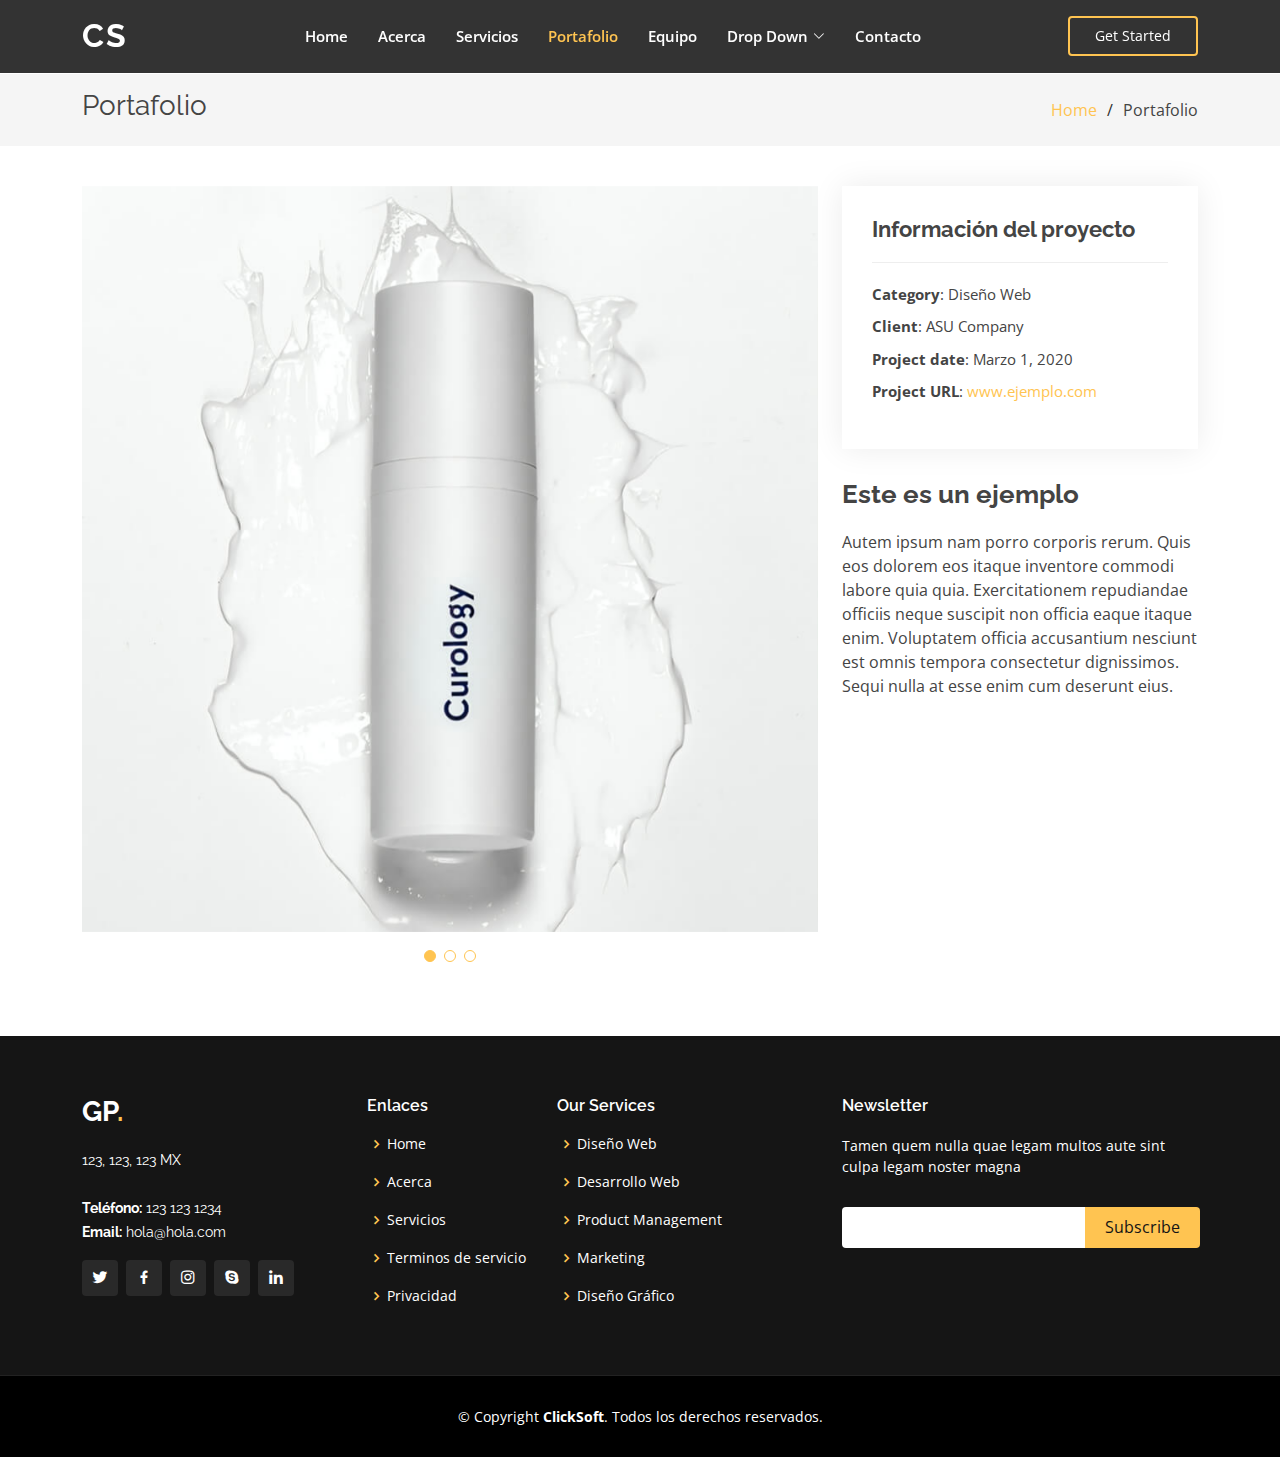
<file: portfolio-details.html>
<!DOCTYPE html>
<html lang="en">

<head>
  <meta charset="utf-8">
  <meta content="width=device-width, initial-scale=1.0" name="viewport">

  <title>ClickSoft</title>
  <meta content="" name="description">
  <meta content="" name="keywords">

  <!-- Favicons -->
  <link href="assets/img/favicon.png" rel="icon">
  <link href="assets/img/apple-touch-icon.png" rel="apple-touch-icon">

  <!-- Google Fonts -->
  <link href="https://fonts.googleapis.com/css?family=Open+Sans:300,300i,400,400i,600,600i,700,700i|Raleway:300,300i,400,400i,500,500i,600,600i,700,700i|Poppins:300,300i,400,400i,500,500i,600,600i,700,700i" rel="stylesheet">

  <!-- Vendor CSS Files -->
  <link href="assets/vendor/aos/aos.css" rel="stylesheet">
  <link href="assets/vendor/bootstrap/css/bootstrap.min.css" rel="stylesheet">
  <link href="assets/vendor/bootstrap-icons/bootstrap-icons.css" rel="stylesheet">
  <link href="assets/vendor/boxicons/css/boxicons.min.css" rel="stylesheet">
  <link href="assets/vendor/glightbox/css/glightbox.min.css" rel="stylesheet">
  <link href="assets/vendor/remixicon/remixicon.css" rel="stylesheet">
  <link href="assets/vendor/swiper/swiper-bundle.min.css" rel="stylesheet">

  <!-- Template Main CSS File -->
  <link href="assets/css/style.css" rel="stylesheet">
</head>

<body>

  <!-- ======= Header ======= -->
  <header id="header" class="fixed-top header-inner-pages">
    <div class="container d-flex align-items-center justify-content-lg-between">

      <h1 class="logo me-auto me-lg-0"><a href="index.html">CS<span></span></a></h1>
      <!-- Uncomment below if you prefer to use an image logo -->
      <!-- <a href="index.html" class="logo me-auto me-lg-0"><img src="assets/img/logo.png" alt="" class="img-fluid"></a>-->

      <nav id="navbar" class="navbar order-last order-lg-0">
        <ul>
          <li><a class="nav-link scrollto " href="#hero">Home</a></li>
          <li><a class="nav-link scrollto" href="#about">Acerca</a></li>
          <li><a class="nav-link scrollto" href="#services">Servicios</a></li>
          <li><a class="nav-link scrollto active" href="#portfolio">Portafolio</a></li>
          <li><a class="nav-link scrollto" href="#team">Equipo</a></li>
          <li class="dropdown"><a href="#"><span>Drop Down</span> <i class="bi bi-chevron-down"></i></a>
            <ul>
              <li><a href="#">Drop Down 1</a></li>
              <li class="dropdown"><a href="#"><span>Deep Drop Down</span> <i class="bi bi-chevron-right"></i></a>
                <ul>
                  <li><a href="#">Deep Drop Down 1</a></li>
                  <li><a href="#">Deep Drop Down 2</a></li>
                  <li><a href="#">Deep Drop Down 3</a></li>
                  <li><a href="#">Deep Drop Down 4</a></li>
                  <li><a href="#">Deep Drop Down 5</a></li>
                </ul>
              </li>
              <li><a href="#">Drop Down 2</a></li>
              <li><a href="#">Drop Down 3</a></li>
              <li><a href="#">Drop Down 4</a></li>
            </ul>
          </li>
          <li><a class="nav-link scrollto" href="#contact">Contacto</a></li>
        </ul>
        <i class="bi bi-list mobile-nav-toggle"></i>
      </nav><!-- .navbar -->

      <a href="#about" class="get-started-btn scrollto">Get Started</a>

    </div>
  </header><!-- End Header -->

  <main id="main">

    <!-- ======= Breadcrumbs ======= -->
    <section id="breadcrumbs" class="breadcrumbs">
      <div class="container">

        <div class="d-flex justify-content-between align-items-center">
          <h2>Portafolio</h2>
          <ol>
            <li><a href="index.html">Home</a></li>
            <li>Portafolio</li>
          </ol>
        </div>

      </div>
    </section><!-- End Breadcrumbs -->

    <!-- ======= Portfolio Details Section ======= -->
    <section id="portfolio-details" class="portfolio-details">
      <div class="container">

        <div class="row gy-4">

          <div class="col-lg-8">
            <div class="portfolio-details-slider swiper">
              <div class="swiper-wrapper align-items-center">

                <div class="swiper-slide">
                  <img src="assets/img/portfolio/portfolio-1.jpg" alt="">
                </div>

                <div class="swiper-slide">
                  <img src="assets/img/portfolio/portfolio-2.jpg" alt="">
                </div>

                <div class="swiper-slide">
                  <img src="assets/img/portfolio/portfolio-3.jpg" alt="">
                </div>

              </div>
              <div class="swiper-pagination"></div>
            </div>
          </div>

          <div class="col-lg-4">
            <div class="portfolio-info">
              <h3>Información del proyecto</h3>
              <ul>
                <li><strong>Category</strong>: Diseño Web</li>
                <li><strong>Client</strong>: ASU Company</li>
                <li><strong>Project date</strong>: Marzo 1, 2020</li>
                <li><strong>Project URL</strong>: <a href="#">www.ejemplo.com</a></li>
              </ul>
            </div>
            <div class="portfolio-description">
              <h2>Este es un ejemplo</h2>
              <p>
                Autem ipsum nam porro corporis rerum. Quis eos dolorem eos itaque inventore commodi labore quia quia. Exercitationem repudiandae officiis neque suscipit non officia eaque itaque enim. Voluptatem officia accusantium nesciunt est omnis tempora consectetur dignissimos. Sequi nulla at esse enim cum deserunt eius.
              </p>
            </div>
          </div>

        </div>

      </div>
    </section><!-- End Portfolio Details Section -->

  </main><!-- End #main -->

  <!-- ======= Footer ======= -->
  <footer id="footer">
    <div class="footer-top">
      <div class="container">
        <div class="row">

          <div class="col-lg-3 col-md-6">
            <div class="footer-info">
              <h3>Gp<span>.</span></h3>
              <p>
                123, 123, 123 MX<br><br>
                <strong>Teléfono:</strong> 123 123 1234<br>
                <strong>Email:</strong> hola@hola.com<br>
              </p>
              <div class="social-links mt-3">
                <a href="#" class="twitter"><i class="bx bxl-twitter"></i></a>
                <a href="#" class="facebook"><i class="bx bxl-facebook"></i></a>
                <a href="#" class="instagram"><i class="bx bxl-instagram"></i></a>
                <a href="#" class="google-plus"><i class="bx bxl-skype"></i></a>
                <a href="#" class="linkedin"><i class="bx bxl-linkedin"></i></a>
              </div>
            </div>
          </div>

          <div class="col-lg-2 col-md-6 footer-links">
            <h4>Enlaces</h4>
            <ul>
              <li><i class="bx bx-chevron-right"></i> <a href="#">Home</a></li>
              <li><i class="bx bx-chevron-right"></i> <a href="#">Acerca</a></li>
              <li><i class="bx bx-chevron-right"></i> <a href="#">Servicios</a></li>
              <li><i class="bx bx-chevron-right"></i> <a href="#">Terminos de servicio</a></li>
              <li><i class="bx bx-chevron-right"></i> <a href="#">Privacidad</a></li>
            </ul>
          </div>

          <div class="col-lg-3 col-md-6 footer-links">
            <h4>Our Services</h4>
            <ul>
              <li><i class="bx bx-chevron-right"></i> <a href="#">Diseño Web</a></li>
              <li><i class="bx bx-chevron-right"></i> <a href="#">Desarrollo Web</a></li>
              <li><i class="bx bx-chevron-right"></i> <a href="#">Product Management</a></li>
              <li><i class="bx bx-chevron-right"></i> <a href="#">Marketing</a></li>
              <li><i class="bx bx-chevron-right"></i> <a href="#">Diseño Gráfico</a></li>
            </ul>
          </div>

          <div class="col-lg-4 col-md-6 footer-newsletter">
            <h4>Newsletter</h4>
            <p>Tamen quem nulla quae legam multos aute sint culpa legam noster magna</p>
            <form action="" method="post">
              <input type="email" name="email"><input type="submit" value="Subscribe">
            </form>

          </div>

        </div>
      </div>
    </div>

    <div class="container">
      <div class="copyright">
        &copy; Copyright <strong><span>ClickSoft</span></strong>. Todos los derechos reservados.
      </div>
    </div>
  </footer><!-- End Footer -->

  <div id="preloader"></div>
  <a href="#" class="back-to-top d-flex align-items-center justify-content-center"><i class="bi bi-arrow-up-short"></i></a>

  <!-- Vendor JS Files -->
  <script src="assets/vendor/purecounter/purecounter_vanilla.js"></script>
  <script src="assets/vendor/aos/aos.js"></script>
  <script src="assets/vendor/bootstrap/js/bootstrap.bundle.min.js"></script>
  <script src="assets/vendor/glightbox/js/glightbox.min.js"></script>
  <script src="assets/vendor/isotope-layout/isotope.pkgd.min.js"></script>
  <script src="assets/vendor/swiper/swiper-bundle.min.js"></script>
  <script src="assets/vendor/php-email-form/validate.js"></script>

  <!-- Template Main JS File -->
  <script src="assets/js/main.js"></script>

</body>

</html>
</file>
<file: assets/css/style.css>
/*--------------------------------------------------------------
# General
--------------------------------------------------------------*/
body {
  font-family: "Open Sans", sans-serif;
  color: #444444;
}

a {
  color: #ffc451;
  text-decoration: none;
}

a:hover {
  color: #ffd584;
  text-decoration: none;
}

h1,
h2,
h3,
h4,
h5,
h6 {
  font-family: "Raleway", sans-serif;
}

/*--------------------------------------------------------------
# Back to top button
--------------------------------------------------------------*/
.back-to-top {
  position: fixed;
  visibility: hidden;
  opacity: 0;
  right: 15px;
  bottom: 15px;
  z-index: 996;
  background: #ffc451;
  width: 40px;
  height: 40px;
  border-radius: 4px;
  transition: all 0.4s;
}

.back-to-top i {
  font-size: 28px;
  color: #151515;
  line-height: 0;
}

.back-to-top:hover {
  background: #151515;
}

.back-to-top:hover i {
  color: #ffc451;
}

.back-to-top.active {
  visibility: visible;
  opacity: 1;
}

/*--------------------------------------------------------------
# Preloader
--------------------------------------------------------------*/
#preloader {
  position: fixed;
  top: 0;
  left: 0;
  right: 0;
  bottom: 0;
  z-index: 9999;
  overflow: hidden;
  background: #151515;
}

#preloader:before {
  content: "";
  position: fixed;
  top: calc(50% - 0px);
  left: calc(50% - 30px);
  border: 6px solid #ffc451;
  border-top-color: #151515;
  border-bottom-color: #151515;
  border-radius: 50%;
  width: 60px;
  height: 60px;
  animation: animate-preloader 1s linear infinite;
}

@keyframes animate-preloader {
  0% {
    transform: rotate(0deg);
  }

  100% {
    transform: rotate(360deg);
  }
}

/*--------------------------------------------------------------
# Disable aos animation delay on mobile devices
--------------------------------------------------------------*/
@media screen and (max-width: 768px) {
  [data-aos-delay] {
    transition-delay: 0 !important;
  }
}

/*--------------------------------------------------------------
# Header
--------------------------------------------------------------*/
#header {
  transition: all 0.5s;
  z-index: 997;
  padding: 15px 0;
}

#header.header-scrolled,
#header.header-inner-pages {
  background: rgba(0, 0, 0, 0.8);
}

#header .logo {
  font-size: 32px;
  margin: 0;
  padding: 0;
  line-height: 1;
  font-weight: 700;
  letter-spacing: 2px;
  text-transform: uppercase;
}

#header .logo a {
  color: #fff;
}

#header .logo a span {
  color: #ffc451;
}

#header .logo img {
  max-height: 40px;
}

/*--------------------------------------------------------------
#  Get Startet Button
--------------------------------------------------------------*/
.get-started-btn {
  color: #fff;
  border-radius: 4px;
  padding: 7px 25px 8px 25px;
  white-space: nowrap;
  transition: 0.3s;
  font-size: 14px;
  display: inline-block;
  border: 2px solid #ffc451;
}

.get-started-btn:hover {
  background: #ffbb38;
  color: #343a40;
}

@media (max-width: 992px) {
  .get-started-btn {
    padding: 7px 20px 8px 20px;
    margin-right: 15px;
  }
}

/*--------------------------------------------------------------
# Navigation Menu
--------------------------------------------------------------*/
/**
* Desktop Navigation 
*/
.navbar {
  padding: 0;
}

.navbar ul {
  margin: 0;
  padding: 0;
  display: flex;
  list-style: none;
  align-items: center;
}

.navbar li {
  position: relative;
}

.navbar a,
.navbar a:focus {
  display: flex;
  align-items: center;
  justify-content: space-between;
  padding: 10px 0 10px 30px;
  font-size: 15px;
  font-weight: 600;
  color: #fff;
  white-space: nowrap;
  transition: 0.3s;
}

.navbar a i,
.navbar a:focus i {
  font-size: 12px;
  line-height: 0;
  margin-left: 5px;
}

.navbar a:hover,
.navbar .active,
.navbar .active:focus,
.navbar li:hover>a {
  color: #ffc451;
}

.navbar .dropdown ul {
  display: block;
  position: absolute;
  left: 14px;
  top: calc(100% + 30px);
  margin: 0;
  padding: 10px 0;
  z-index: 99;
  opacity: 0;
  visibility: hidden;
  background: #fff;
  box-shadow: 0px 0px 30px rgba(127, 137, 161, 0.25);
  transition: 0.3s;
}

.navbar .dropdown ul li {
  min-width: 200px;
}

.navbar .dropdown ul a {
  padding: 10px 20px;
  font-size: 14px;
  text-transform: none;
  color: #151515;
  font-weight: 400;
}

.navbar .dropdown ul a i {
  font-size: 12px;
}

.navbar .dropdown ul a:hover,
.navbar .dropdown ul .active:hover,
.navbar .dropdown ul li:hover>a {
  background-color: #ffc451;
}

.navbar .dropdown:hover>ul {
  opacity: 1;
  top: 100%;
  visibility: visible;
}

.navbar .dropdown .dropdown ul {
  top: 0;
  left: calc(100% - 30px);
  visibility: hidden;
}

.navbar .dropdown .dropdown:hover>ul {
  opacity: 1;
  top: 0;
  left: 100%;
  visibility: visible;
}

@media (max-width: 1366px) {
  .navbar .dropdown .dropdown ul {
    left: -90%;
  }

  .navbar .dropdown .dropdown:hover>ul {
    left: -100%;
  }
}

/**
* Mobile Navigation 
*/
.mobile-nav-toggle {
  color: #fff;
  font-size: 28px;
  cursor: pointer;
  display: none;
  line-height: 0;
  transition: 0.5s;
}

@media (max-width: 991px) {
  .mobile-nav-toggle {
    display: block;
  }

  .navbar ul {
    display: none;
  }
}

.navbar-mobile {
  position: fixed;
  overflow: hidden;
  top: 0;
  right: 0;
  left: 0;
  bottom: 0;
  background: rgba(0, 0, 0, 0.9);
  transition: 0.3s;
  z-index: 999;
}

.navbar-mobile .mobile-nav-toggle {
  position: absolute;
  top: 15px;
  right: 15px;
}

.navbar-mobile ul {
  display: block;
  position: absolute;
  top: 55px;
  right: 15px;
  bottom: 15px;
  left: 15px;
  padding: 10px 0;
  background-color: #fff;
  overflow-y: auto;
  transition: 0.3s;
}

.navbar-mobile a,
.navbar-mobile a:focus {
  padding: 10px 20px;
  font-size: 15px;
  color: #151515;
}

.navbar-mobile a:hover,
.navbar-mobile .active,
.navbar-mobile li:hover>a {
  color: #151515;
  background-color: #ffc451;
}

.navbar-mobile .getstarted,
.navbar-mobile .getstarted:focus {
  margin: 15px;
}

.navbar-mobile .dropdown ul {
  position: static;
  display: none;
  margin: 10px 20px;
  padding: 10px 0;
  z-index: 99;
  opacity: 1;
  visibility: visible;
  background: #fff;
  box-shadow: 0px 0px 30px rgba(127, 137, 161, 0.25);
}

.navbar-mobile .dropdown ul li {
  min-width: 200px;
}

.navbar-mobile .dropdown ul a {
  padding: 10px 20px;
  color: #151515;
}

.navbar-mobile .dropdown ul a i {
  font-size: 12px;
}

.navbar-mobile .dropdown ul a:hover,
.navbar-mobile .dropdown ul .active:hover,
.navbar-mobile .dropdown ul li:hover>a {
  background-color: #ffc451;
}

.navbar-mobile .dropdown>.dropdown-active {
  display: block;
}

/*--------------------------------------------------------------
# Hero Section
--------------------------------------------------------------*/
#hero {
  width: 100%;
  min-height: 100vh;
  background: url("../img/hero-bg.jpg") top center;
  background-size: cover;
  position: relative;
}

#hero:before {
  content: "";
  background: rgba(0, 0, 0, 0.6);
  position: absolute;
  bottom: 0;
  top: 0;
  left: 0;
  right: 0;
}

#hero .container {
  position: relative;
  padding-top: 74px;
  text-align: center;
}

#hero h1 {
  margin: 0;
  font-size: 56px;
  font-weight: 700;
  line-height: 64px;
  color: #fff;
  font-family: "Poppins", sans-serif;
}

#hero h1 span {
  color: #ffc451;
}

#hero h2 {
  color: rgba(255, 255, 255, 0.9);
  margin: 10px 0 0 0;
  font-size: 24px;
}

#hero .icon-box {
  padding: 30px 20px;
  transition: ease-in-out 0.3s;
  border: 1px solid rgba(255, 255, 255, 0.3);
  height: 100%;
  text-align: center;
}

#hero .icon-box i {
  font-size: 32px;
  line-height: 1;
  color: #ffc451;
}

#hero .icon-box h3 {
  font-weight: 700;
  margin: 10px 0 0 0;
  padding: 0;
  line-height: 1;
  font-size: 20px;
  line-height: 26px;
}

#hero .icon-box h3 a {
  color: #fff;
  transition: ease-in-out 0.3s;
}

#hero .icon-box h3 a:hover {
  color: #ffc451;
}

#hero .icon-box:hover {
  border-color: #ffc451;
}

@media (min-width: 1024px) {
  #hero {
    background-attachment: fixed;
  }
}

@media (max-width: 768px) {
  #hero h1 {
    font-size: 28px;
    line-height: 36px;
  }

  #hero h2 {
    font-size: 20px;
    line-height: 24px;
  }
}

/*--------------------------------------------------------------
# Sections General
--------------------------------------------------------------*/
section {
  padding: 60px 0;
  overflow: hidden;
}

.section-title {
  padding-bottom: 40px;
}

.section-title h2 {
  font-size: 14px;
  font-weight: 500;
  padding: 0;
  line-height: 1px;
  margin: 0 0 5px 0;
  letter-spacing: 2px;
  text-transform: uppercase;
  color: #aaaaaa;
  font-family: "Poppins", sans-serif;
}

.section-title h2::after {
  content: "";
  width: 120px;
  height: 1px;
  display: inline-block;
  background: #ffde9e;
  margin: 4px 10px;
}

.section-title p {
  margin: 0;
  margin: 0;
  font-size: 36px;
  font-weight: 700;
  text-transform: uppercase;
  font-family: "Poppins", sans-serif;
  color: #151515;
}

/*--------------------------------------------------------------
# About
--------------------------------------------------------------*/
.about .content h3 {
  font-weight: 700;
  font-size: 28px;
  font-family: "Poppins", sans-serif;
}

.about .content ul {
  list-style: none;
  padding: 0;
}

.about .content ul li {
  padding: 0 0 8px 26px;
  position: relative;
}

.about .content ul i {
  position: absolute;
  font-size: 20px;
  left: 0;
  top: -3px;
  color: #ffc451;
}

.about .content p:last-child {
  margin-bottom: 0;
}

/*--------------------------------------------------------------
# Clients
--------------------------------------------------------------*/
.clients {
  padding-top: 20px;
}

.clients .swiper-slide img {
  opacity: 0.5;
  transition: 0.3s;
  filter: grayscale(100);
}

.clients .swiper-slide img:hover {
  filter: none;
  opacity: 1;
}

.clients .swiper-pagination {
  margin-top: 20px;
  position: relative;
}

.clients .swiper-pagination .swiper-pagination-bullet {
  width: 12px;
  height: 12px;
  background-color: #fff;
  opacity: 1;
  background-color: #ddd;
}

.clients .swiper-pagination .swiper-pagination-bullet-active {
  background-color: #ffc451;
}

/*--------------------------------------------------------------
# Features
--------------------------------------------------------------*/
.features {
  padding-top: 20px;
}

.features .icon-box {
  padding-left: 15px;
}

.features .icon-box h4 {
  font-size: 20px;
  font-weight: 700;
  margin: 5px 0 10px 60px;
}

.features .icon-box i {
  font-size: 48px;
  float: left;
  color: #ffc451;
}

.features .icon-box p {
  font-size: 15px;
  color: #848484;
  margin-left: 60px;
}

.features .image {
  background-position: center center;
  background-repeat: no-repeat;
  background-size: cover;
  min-height: 400px;
}

/*--------------------------------------------------------------
# Services
--------------------------------------------------------------*/
.services .icon-box {
  text-align: center;
  border: 1px solid #ebebeb;
  padding: 80px 20px;
  transition: all ease-in-out 0.3s;
  background: #fff;
}

.services .icon-box .icon {
  margin: 0 auto;
  width: 64px;
  height: 64px;
  background: #ffc451;
  border-radius: 4px;
  display: flex;
  align-items: center;
  justify-content: center;
  margin-bottom: 20px;
  transition: 0.3s;
}

.services .icon-box .icon i {
  color: #151515;
  font-size: 28px;
  transition: ease-in-out 0.3s;
}

.services .icon-box h4 {
  font-weight: 700;
  margin-bottom: 15px;
  font-size: 24px;
}

.services .icon-box h4 a {
  color: #151515;
  transition: ease-in-out 0.3s;
}

.services .icon-box h4 a:hover {
  color: #ffc451;
}

.services .icon-box p {
  line-height: 24px;
  font-size: 14px;
  margin-bottom: 0;
}

.services .icon-box:hover {
  border-color: #fff;
  box-shadow: 0px 0 25px 0 rgba(0, 0, 0, 0.1);
  transform: translateY(-10px);
}

/*--------------------------------------------------------------
# Cta
--------------------------------------------------------------*/
.cta {
  background: linear-gradient(rgba(2, 2, 2, 0.5), rgba(0, 0, 0, 0.5)), url("../img/cta-bg.jpg") fixed center center;
  background-size: cover;
  padding: 60px 0;
}

.cta h3 {
  color: #fff;
  font-size: 28px;
  font-weight: 700;
}

.cta p {
  color: #fff;
}

.cta .cta-btn {
  font-family: "Raleway", sans-serif;
  font-weight: 600;
  font-size: 16px;
  letter-spacing: 1px;
  display: inline-block;
  padding: 8px 28px;
  border-radius: 4px;
  transition: 0.5s;
  margin-top: 10px;
  border: 2px solid #fff;
  color: #fff;
}

.cta .cta-btn:hover {
  background: #ffc451;
  border-color: #ffc451;
  color: #151515;
}

/*--------------------------------------------------------------
# Portfolio
--------------------------------------------------------------*/
.portfolio .portfolio-item {
  margin-bottom: 30px;
}

.portfolio #portfolio-flters {
  padding: 0;
  margin: 0 auto 20px auto;
  list-style: none;
  text-align: center;
}

.portfolio #portfolio-flters li {
  cursor: pointer;
  display: inline-block;
  padding: 8px 15px 10px 15px;
  font-size: 14px;
  font-weight: 600;
  line-height: 1;
  text-transform: uppercase;
  color: #444444;
  margin-bottom: 5px;
  transition: all 0.3s ease-in-out;
  border-radius: 3px;
}

.portfolio #portfolio-flters li:hover,
.portfolio #portfolio-flters li.filter-active {
  color: #151515;
  background: #ffc451;
}

.portfolio #portfolio-flters li:last-child {
  margin-right: 0;
}

.portfolio .portfolio-wrap {
  transition: 0.3s;
  position: relative;
  overflow: hidden;
  z-index: 1;
  background: rgba(21, 21, 21, 0.6);
}

.portfolio .portfolio-wrap::before {
  content: "";
  background: rgba(21, 21, 21, 0.6);
  position: absolute;
  left: 0;
  right: 0;
  top: 0;
  bottom: 0;
  transition: all ease-in-out 0.3s;
  z-index: 2;
  opacity: 0;
}

.portfolio .portfolio-wrap img {
  transition: all ease-in-out 0.3s;
}

.portfolio .portfolio-wrap .portfolio-info {
  opacity: 0;
  position: absolute;
  top: 0;
  left: 0;
  right: 0;
  bottom: 0;
  z-index: 3;
  transition: all ease-in-out 0.3s;
  display: flex;
  flex-direction: column;
  justify-content: flex-end;
  align-items: flex-start;
  padding: 20px;
}

.portfolio .portfolio-wrap .portfolio-info h4 {
  font-size: 20px;
  color: #fff;
  font-weight: 600;
}

.portfolio .portfolio-wrap .portfolio-info p {
  color: rgba(255, 255, 255, 0.7);
  font-size: 14px;
  text-transform: uppercase;
  padding: 0;
  margin: 0;
  font-style: italic;
}

.portfolio .portfolio-wrap .portfolio-links {
  text-align: center;
  z-index: 4;
}

.portfolio .portfolio-wrap .portfolio-links a {
  color: #fff;
  margin: 0 5px 0 0;
  font-size: 28px;
  display: inline-block;
  transition: 0.3s;
}

.portfolio .portfolio-wrap .portfolio-links a:hover {
  color: #ffc451;
}

.portfolio .portfolio-wrap:hover::before {
  opacity: 1;
}

.portfolio .portfolio-wrap:hover img {
  transform: scale(1.2);
}

.portfolio .portfolio-wrap:hover .portfolio-info {
  opacity: 1;
}

/*--------------------------------------------------------------
# Portfolio Details
--------------------------------------------------------------*/
.portfolio-details {
  padding-top: 40px;
}

.portfolio-details .portfolio-details-slider img {
  width: 100%;
}

.portfolio-details .portfolio-details-slider .swiper-pagination {
  margin-top: 20px;
  position: relative;
}

.portfolio-details .portfolio-details-slider .swiper-pagination .swiper-pagination-bullet {
  width: 12px;
  height: 12px;
  background-color: #fff;
  opacity: 1;
  border: 1px solid #ffc451;
}

.portfolio-details .portfolio-details-slider .swiper-pagination .swiper-pagination-bullet-active {
  background-color: #ffc451;
}

.portfolio-details .portfolio-info {
  padding: 30px;
  box-shadow: 0px 0 30px rgba(21, 21, 21, 0.08);
}

.portfolio-details .portfolio-info h3 {
  font-size: 22px;
  font-weight: 700;
  margin-bottom: 20px;
  padding-bottom: 20px;
  border-bottom: 1px solid #eee;
}

.portfolio-details .portfolio-info ul {
  list-style: none;
  padding: 0;
  font-size: 15px;
}

.portfolio-details .portfolio-info ul li+li {
  margin-top: 10px;
}

.portfolio-details .portfolio-description {
  padding-top: 30px;
}

.portfolio-details .portfolio-description h2 {
  font-size: 26px;
  font-weight: 700;
  margin-bottom: 20px;
}

.portfolio-details .portfolio-description p {
  padding: 0;
}

/*--------------------------------------------------------------
# Counts
--------------------------------------------------------------*/
.counts .content {
  padding: 30px 0;
}

.counts .content h3 {
  font-weight: 700;
  font-size: 34px;
  color: #151515;
}

.counts .content p {
  margin-bottom: 0;
}

.counts .content .count-box {
  padding: 20px 0;
  width: 100%;
}

.counts .content .count-box i {
  display: block;
  font-size: 36px;
  color: #ffc451;
  float: left;
}

.counts .content .count-box span {
  font-size: 36px;
  line-height: 30px;
  display: block;
  font-weight: 700;
  color: #151515;
  margin-left: 50px;
}

.counts .content .count-box p {
  padding: 15px 0 0 0;
  margin: 0 0 0 50px;
  font-family: "Raleway", sans-serif;
  font-size: 14px;
  color: #3b3b3b;
}

.counts .content .count-box a {
  font-weight: 600;
  display: block;
  margin-top: 20px;
  color: #3b3b3b;
  font-size: 15px;
  font-family: "Poppins", sans-serif;
  transition: ease-in-out 0.3s;
}

.counts .content .count-box a:hover {
  color: #626262;
}

.counts .image {
  background: url("../img/counts-img.jpg") center center no-repeat;
  background-size: cover;
  min-height: 400px;
}

@media (max-width: 991px) {
  .counts .image {
    text-align: center;
  }

  .counts .image img {
    max-width: 80%;
  }
}

@media (max-width: 667px) {
  .counts .image img {
    max-width: 100%;
  }
}

/*--------------------------------------------------------------
# Testimonials
--------------------------------------------------------------*/
.testimonials {
  padding: 80px 0;
  background: url("../img/testimonials-bg.jpg") no-repeat;
  background-position: center center;
  background-size: cover;
  position: relative;
}

.testimonials::before {
  content: "";
  position: absolute;
  left: 0;
  right: 0;
  top: 0;
  bottom: 0;
  background: rgba(0, 0, 0, 0.7);
}

.testimonials .section-header {
  margin-bottom: 40px;
}

.testimonials .testimonials-carousel,
.testimonials .testimonials-slider {
  overflow: hidden;
}

.testimonials .testimonial-item {
  text-align: center;
  color: #fff;
}

.testimonials .testimonial-item .testimonial-img {
  width: 100px;
  border-radius: 50%;
  border: 6px solid rgba(255, 255, 255, 0.15);
  margin: 0 auto;
}

.testimonials .testimonial-item h3 {
  font-size: 20px;
  font-weight: bold;
  margin: 10px 0 5px 0;
  color: #fff;
}

.testimonials .testimonial-item h4 {
  font-size: 14px;
  color: #ddd;
  margin: 0 0 15px 0;
}

.testimonials .testimonial-item .quote-icon-left,
.testimonials .testimonial-item .quote-icon-right {
  color: rgba(255, 255, 255, 0.6);
  font-size: 26px;
}

.testimonials .testimonial-item .quote-icon-left {
  display: inline-block;
  left: -5px;
  position: relative;
}

.testimonials .testimonial-item .quote-icon-right {
  display: inline-block;
  right: -5px;
  position: relative;
  top: 10px;
}

.testimonials .testimonial-item p {
  font-style: italic;
  margin: 0 auto 15px auto;
  color: #eee;
}

.testimonials .swiper-pagination {
  margin-top: 20px;
  position: relative;
}

.testimonials .swiper-pagination .swiper-pagination-bullet {
  width: 12px;
  height: 12px;
  background-color: rgba(255, 255, 255, 0.4);
  opacity: 0.5;
}

.testimonials .swiper-pagination .swiper-pagination-bullet-active {
  background-color: #ffc451;
  opacity: 1;
}

@media (min-width: 1024px) {
  .testimonials {
    background-attachment: fixed;
  }
}

@media (min-width: 992px) {
  .testimonials .testimonial-item p {
    width: 80%;
  }
}

/*--------------------------------------------------------------
# Team
--------------------------------------------------------------*/
.team {
  background: #fff;
  padding: 60px 0;
}

.team .member {
  margin-bottom: 20px;
  overflow: hidden;
  border-radius: 5px;
  background: #fff;
  box-shadow: 0px 2px 15px rgba(0, 0, 0, 0.1);
}

.team .member .member-img {
  position: relative;
  overflow: hidden;
}

.team .member .social {
  position: absolute;
  left: 0;
  bottom: 30px;
  right: 0;
  opacity: 0;
  transition: ease-in-out 0.3s;
  text-align: center;
}

.team .member .social a {
  transition: color 0.3s;
  color: #151515;
  margin: 0 3px;
  border-radius: 4px;
  width: 36px;
  height: 36px;
  background: rgba(255, 255, 255, 0.8);
  transition: ease-in-out 0.3s;
  color: #484848;
  display: inline-flex;
  justify-content: center;
  align-items: center;
}

.team .member .social a:hover {
  color: #151515;
  background: #ffc451;
}

.team .member .social i {
  font-size: 18px;
  line-height: 0;
}

.team .member .member-info {
  padding: 25px 15px;
}

.team .member .member-info h4 {
  font-weight: 700;
  margin-bottom: 5px;
  font-size: 18px;
  color: #151515;
}

.team .member .member-info span {
  display: block;
  font-size: 13px;
  font-weight: 400;
  color: #aaaaaa;
}

.team .member .member-info p {
  font-style: italic;
  font-size: 14px;
  line-height: 26px;
  color: #777777;
}

.team .member:hover .social {
  opacity: 1;
  bottom: 15px;
}

/*--------------------------------------------------------------
# Contact
--------------------------------------------------------------*/
.contact .info {
  width: 100%;
  background: #fff;
}

.contact .info i {
  font-size: 20px;
  background: #ffc451;
  color: #151515;
  float: left;
  width: 44px;
  height: 44px;
  display: flex;
  justify-content: center;
  align-items: center;
  border-radius: 4px;
  transition: all 0.3s ease-in-out;
}

.contact .info h4 {
  padding: 0 0 0 60px;
  font-size: 22px;
  font-weight: 600;
  margin-bottom: 5px;
  color: #151515;
}

.contact .info p {
  padding: 0 0 0 60px;
  margin-bottom: 0;
  font-size: 14px;
  color: #484848;
}

.contact .info .email,
.contact .info .phone {
  margin-top: 40px;
}

.contact .php-email-form {
  width: 100%;
  background: #fff;
}

.contact .php-email-form .form-group {
  padding-bottom: 8px;
}

.contact .php-email-form .error-message {
  display: none;
  color: #fff;
  background: #ed3c0d;
  text-align: left;
  padding: 15px;
  font-weight: 600;
}

.contact .php-email-form .error-message br+br {
  margin-top: 25px;
}

.contact .php-email-form .sent-message {
  display: none;
  color: #fff;
  background: #18d26e;
  text-align: center;
  padding: 15px;
  font-weight: 600;
}

.contact .php-email-form .loading {
  display: none;
  background: #fff;
  text-align: center;
  padding: 15px;
}

.contact .php-email-form .loading:before {
  content: "";
  display: inline-block;
  border-radius: 50%;
  width: 24px;
  height: 24px;
  margin: 0 10px -6px 0;
  border: 3px solid #18d26e;
  border-top-color: #eee;
  animation: animate-loading 1s linear infinite;
}

.contact .php-email-form input,
.contact .php-email-form textarea {
  border-radius: 0;
  box-shadow: none;
  font-size: 14px;
  border-radius: 4px;
}

.contact .php-email-form input:focus,
.contact .php-email-form textarea:focus {
  border-color: #ffc451;
}

.contact .php-email-form input {
  height: 44px;
}

.contact .php-email-form textarea {
  padding: 10px 12px;
}

.contact .php-email-form button[type=submit] {
  background: #ffc451;
  border: 0;
  padding: 10px 24px;
  color: #151515;
  transition: 0.4s;
  border-radius: 4px;
}

.contact .php-email-form button[type=submit]:hover {
  background: #ffcd6b;
}

@keyframes animate-loading {
  0% {
    transform: rotate(0deg);
  }

  100% {
    transform: rotate(360deg);
  }
}

/*--------------------------------------------------------------
# Breadcrumbs
--------------------------------------------------------------*/
.breadcrumbs {
  padding: 15px 0;
  background: whitesmoke;
  min-height: 40px;
  margin-top: 74px;
}

.breadcrumbs h2 {
  font-size: 28px;
  font-weight: 400;
}

.breadcrumbs ol {
  display: flex;
  flex-wrap: wrap;
  list-style: none;
  padding: 0;
  margin: 0;
}

.breadcrumbs ol li+li {
  padding-left: 10px;
}

.breadcrumbs ol li+li::before {
  display: inline-block;
  padding-right: 10px;
  color: #2f2f2f;
  content: "/";
}

@media (max-width: 992px) {
  .breadcrumbs {
    margin-top: 68px;
  }

  .breadcrumbs .d-flex {
    display: block !important;
  }

  .breadcrumbs ol {
    display: block;
  }

  .breadcrumbs ol li {
    display: inline-block;
  }
}

/*--------------------------------------------------------------
# Footer
--------------------------------------------------------------*/
#footer {
  background: black;
  padding: 0 0 30px 0;
  color: #fff;
  font-size: 14px;
}

#footer .footer-top {
  background: #151515;
  border-bottom: 1px solid #222222;
  padding: 60px 0 30px 0;
}

#footer .footer-top .footer-info {
  margin-bottom: 30px;
}

#footer .footer-top .footer-info h3 {
  font-size: 28px;
  margin: 0 0 20px 0;
  padding: 2px 0 2px 0;
  line-height: 1;
  font-weight: 700;
  text-transform: uppercase;
}

#footer .footer-top .footer-info h3 span {
  color: #ffc451;
}

#footer .footer-top .footer-info p {
  font-size: 14px;
  line-height: 24px;
  margin-bottom: 0;
  font-family: "Raleway", sans-serif;
  color: #fff;
}

#footer .footer-top .social-links a {
  font-size: 18px;
  display: inline-block;
  background: #292929;
  color: #fff;
  line-height: 1;
  padding: 8px 0;
  margin-right: 4px;
  border-radius: 4px;
  text-align: center;
  width: 36px;
  height: 36px;
  transition: 0.3s;
}

#footer .footer-top .social-links a:hover {
  background: #ffc451;
  color: #151515;
  text-decoration: none;
}

#footer .footer-top h4 {
  font-size: 16px;
  font-weight: 600;
  color: #fff;
  position: relative;
  padding-bottom: 12px;
}

#footer .footer-top .footer-links {
  margin-bottom: 30px;
}

#footer .footer-top .footer-links ul {
  list-style: none;
  padding: 0;
  margin: 0;
}

#footer .footer-top .footer-links ul i {
  padding-right: 2px;
  color: #ffc451;
  font-size: 18px;
  line-height: 1;
}

#footer .footer-top .footer-links ul li {
  padding: 10px 0;
  display: flex;
  align-items: center;
}

#footer .footer-top .footer-links ul li:first-child {
  padding-top: 0;
}

#footer .footer-top .footer-links ul a {
  color: #fff;
  transition: 0.3s;
  display: inline-block;
  line-height: 1;
}

#footer .footer-top .footer-links ul a:hover {
  color: #ffc451;
}

#footer .footer-top .footer-newsletter form {
  margin-top: 30px;
  background: #fff;
  padding: 6px 10px;
  position: relative;
  border-radius: 4px;
}

#footer .footer-top .footer-newsletter form input[type=email] {
  border: 0;
  padding: 4px;
  width: calc(100% - 110px);
}

#footer .footer-top .footer-newsletter form input[type=submit] {
  position: absolute;
  top: 0;
  right: -2px;
  bottom: 0;
  border: 0;
  background: none;
  font-size: 16px;
  padding: 0 20px;
  background: #ffc451;
  color: #151515;
  transition: 0.3s;
  border-radius: 0 4px 4px 0;
}

#footer .footer-top .footer-newsletter form input[type=submit]:hover {
  background: #ffcd6b;
}

#footer .copyright {
  text-align: center;
  padding-top: 30px;
}
</file>
